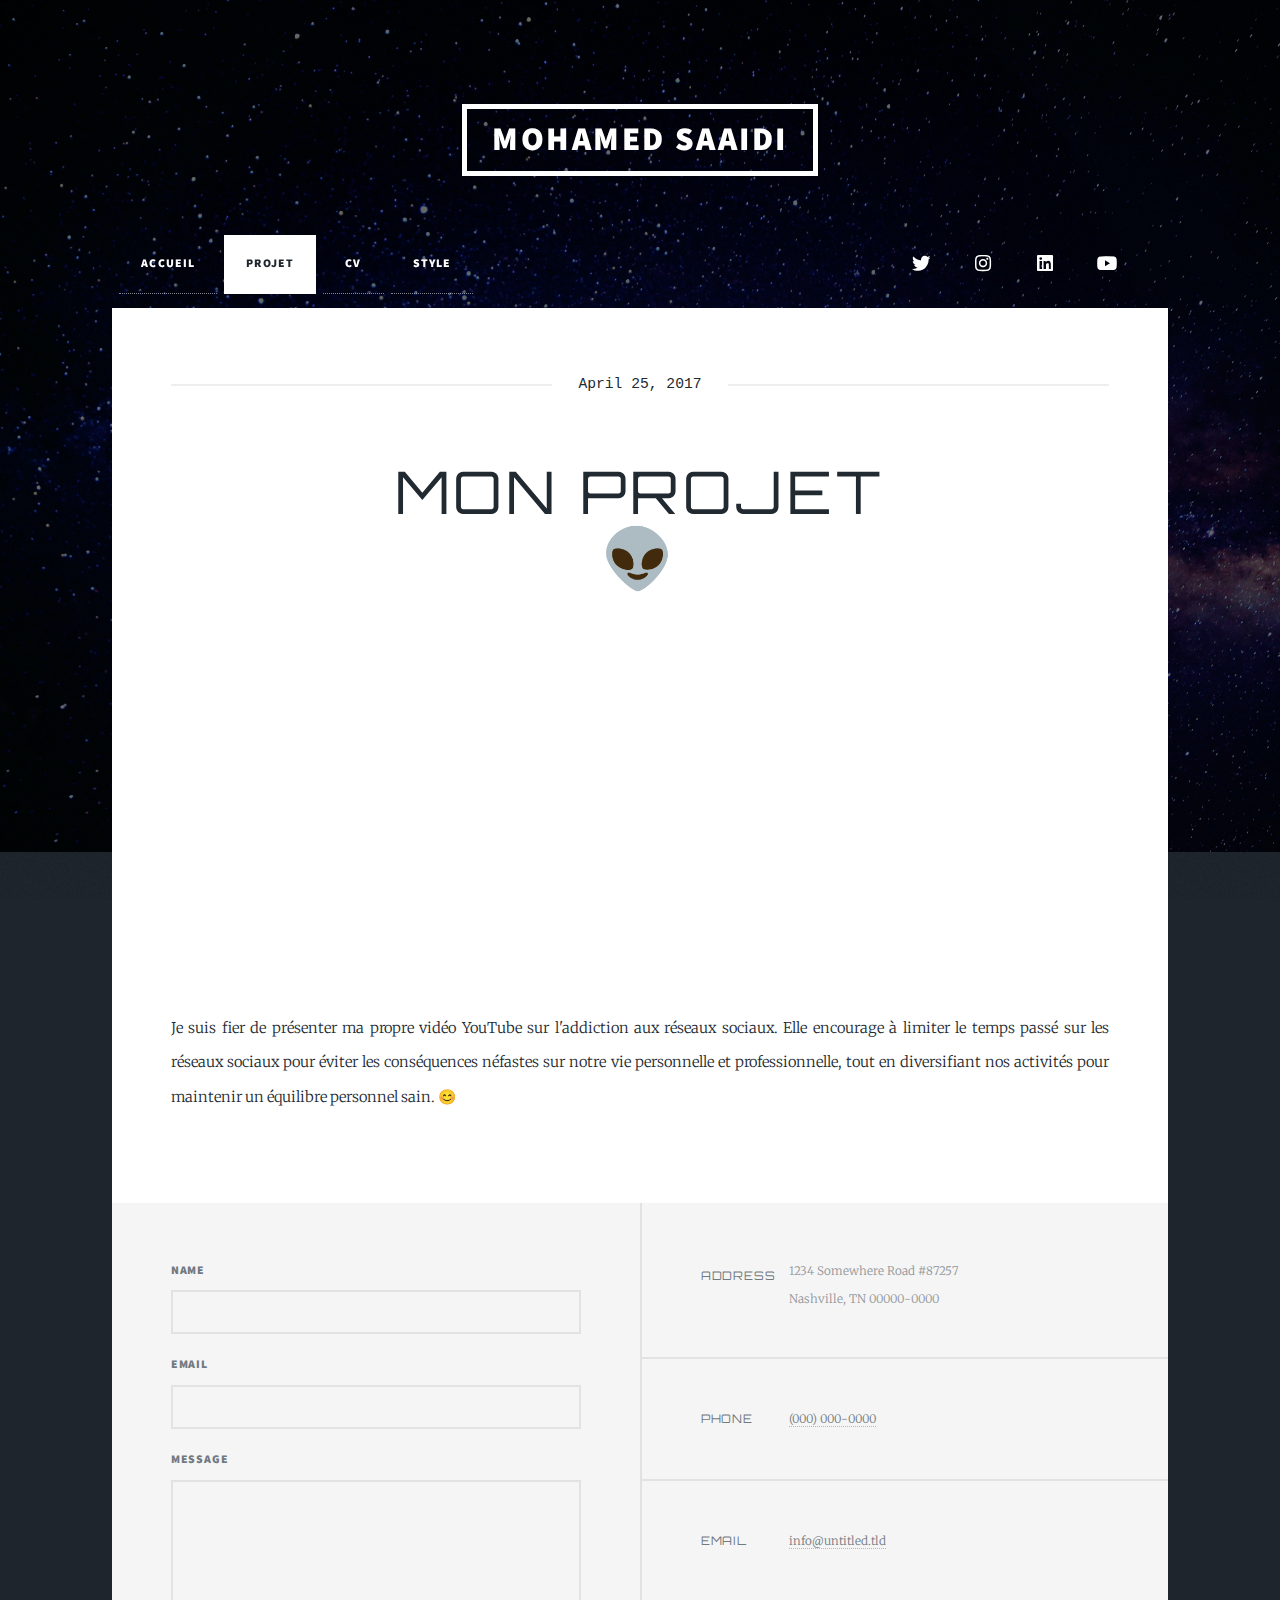
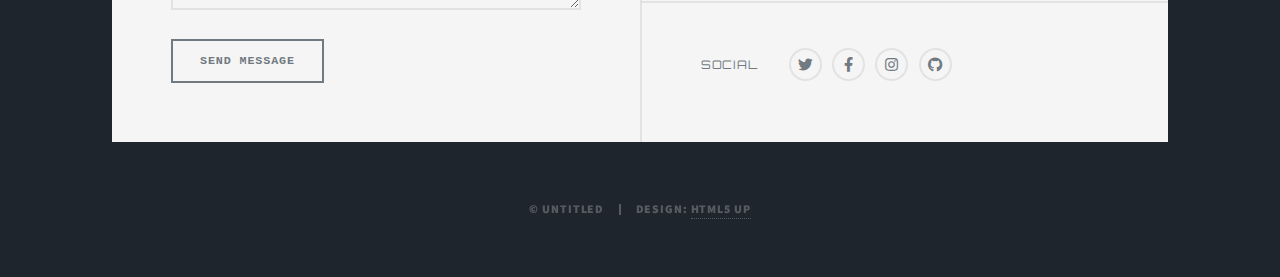
<file: generic.html>
<!DOCTYPE HTML>
<!--
	Massively by HTML5 UP
	html5up.net | @ajlkn
	Free for personal and commercial use under the CCA 3.0 license (html5up.net/license)
-->
<html>
	<head>
		<script async src="https://www.googletagmanager.com/gtag/js?id=G-7N71KMSE0N"></script>
		<script>
  		window.dataLayer = window.dataLayer || [];
  		function gtag(){dataLayer.push(arguments);}
  		gtag('js', new Date());

  		gtag('config', 'G-7N71KMSE0N');
</script>
		<title>Mohamed Saaidi</title>
		<meta charset="utf-8" />
		<meta name="viewport" content="width=device-width, initial-scale=1, user-scalable=no" />
		<link rel="stylesheet" href="assets/css/main.css" />
		<noscript><link rel="stylesheet" href="assets/css/noscript.css" /></noscript>
		<link rel="shortcut icon" href="images/logo.jpg" type="images/x-icon" >
		<meta property="og:title" content="Mon site qui parle de moi" />
        <meta property="og:description" content="Mon site qui parle de moi" />
        <meta property="og:url" content="https://mohamedsaaidi.000webhostapp.com/" />
        <meta property="og:image" content="images/logo.jpg" />
		<link href="https://fonts.googleapis.com/css2?family=Orbitron&display=swap" rel="stylesheet">
	</head>
	<body class="is-preload">

		<!-- Wrapper -->
			<div id="wrapper">

				<!-- Header -->
					<header id="header">
						<a href="index.html" class="logo">Mohamed Saaidi</a>
					</header>

				<!-- Nav -->
					<nav id="nav">
						<ul class="links">
							<li><a href="index.html">Accueil</a></li>
							<li class="active"><a href="generic.html">Projet</a></li>
							<li><a href="elements.html">CV</a></li>
							<li><a href="Pourquoi.html">Style</a></li>
						</ul>
						<ul class="icons">
							<li><a href="https://twitter.com/MomoSaaidi9" target="_blank" class="icon brands fa-twitter"><span class="label">Twitter</span></a></li>
							<li><a href="https://www.instagram.com/momosaaidi/" target="_blank" class="icon brands fa-instagram"><span class="label">Instagram</span></a></li>
							<li><a href="https://www.linkedin.com/in/mohamed-saaidi/" target="_blank" class="icon brands fa-linkedin"><span class="label">linkedin</span></a></li>
							<li><a href="https://www.youtube.com/channel/UCGz2v6S1zHaxc9KfCyEWF6Q" target="_blank" class="icon brands fa-youtube"><span class="label">Youtube</span></a></li>
						</ul>
					</nav>

				<!-- Main -->
					<div id="main">

						<!-- Post -->
							<section class="post">
								<header class="major">
									<span class="date">April 25, 2017</span>
									<h2>Mon projet <br/>👽<br />
									</h2>
								</header>
								<div style="text-align: center;">
									<iframe width="560" height="315" src="https://www.youtube.com/embed/8MlW18by5ps" title="YouTube video player" frameborder="0" allow="accelerometer; autoplay; clipboard-write; encrypted-media; gyroscope; picture-in-picture; web-share" allowfullscreen></iframe>
</div>                      <br/>
							<p>Je suis fier de présenter ma propre vidéo YouTube sur l'addiction aux réseaux sociaux. Elle encourage à limiter le temps passé sur les réseaux sociaux pour éviter les conséquences néfastes sur notre vie personnelle et professionnelle, tout en diversifiant nos activités pour maintenir un équilibre personnel sain. 😊</p>
							</section>

					</div>

				<!-- Footer -->
					<footer id="footer">
						<section>
							<form method="post" action="#">
								<div class="fields">
									<div class="field">
										<label for="name">Name</label>
										<input type="text" name="name" id="name" />
									</div>
									<div class="field">
										<label for="email">Email</label>
										<input type="text" name="email" id="email" />
									</div>
									<div class="field">
										<label for="message">Message</label>
										<textarea name="message" id="message" rows="3"></textarea>
									</div>
								</div>
								<ul class="actions">
									<li><input type="submit" value="Send Message" /></li>
								</ul>
							</form>
						</section>
						<section class="split contact">
							<section class="alt">
								<h3>Address</h3>
								<p>1234 Somewhere Road #87257<br />
								Nashville, TN 00000-0000</p>
							</section>
							<section>
								<h3>Phone</h3>
								<p><a href="#">(000) 000-0000</a></p>
							</section>
							<section>
								<h3>Email</h3>
								<p><a href="#">info@untitled.tld</a></p>
							</section>
							<section>
								<h3>Social</h3>
								<ul class="icons alt">
									<li><a href="#" class="icon brands alt fa-twitter"><span class="label">Twitter</span></a></li>
									<li><a href="#" class="icon brands alt fa-facebook-f"><span class="label">Facebook</span></a></li>
									<li><a href="#" class="icon brands alt fa-instagram"><span class="label">Instagram</span></a></li>
									<li><a href="#" class="icon brands alt fa-github"><span class="label">GitHub</span></a></li>
								</ul>
							</section>
						</section>
					</footer>

				<!-- Copyright -->
					<div id="copyright">
						<ul><li>&copy; Untitled</li><li>Design: <a href="https://html5up.net">HTML5 UP</a></li></ul>
					</div>

			</div>

		<!-- Scripts -->
			<script src="assets/js/jquery.min.js"></script>
			<script src="assets/js/jquery.scrollex.min.js"></script>
			<script src="assets/js/jquery.scrolly.min.js"></script>
			<script src="assets/js/browser.min.js"></script>
			<script src="assets/js/breakpoints.min.js"></script>
			<script src="assets/js/util.js"></script>
			<script src="assets/js/main.js"></script>

	</body>
</html>
</file>
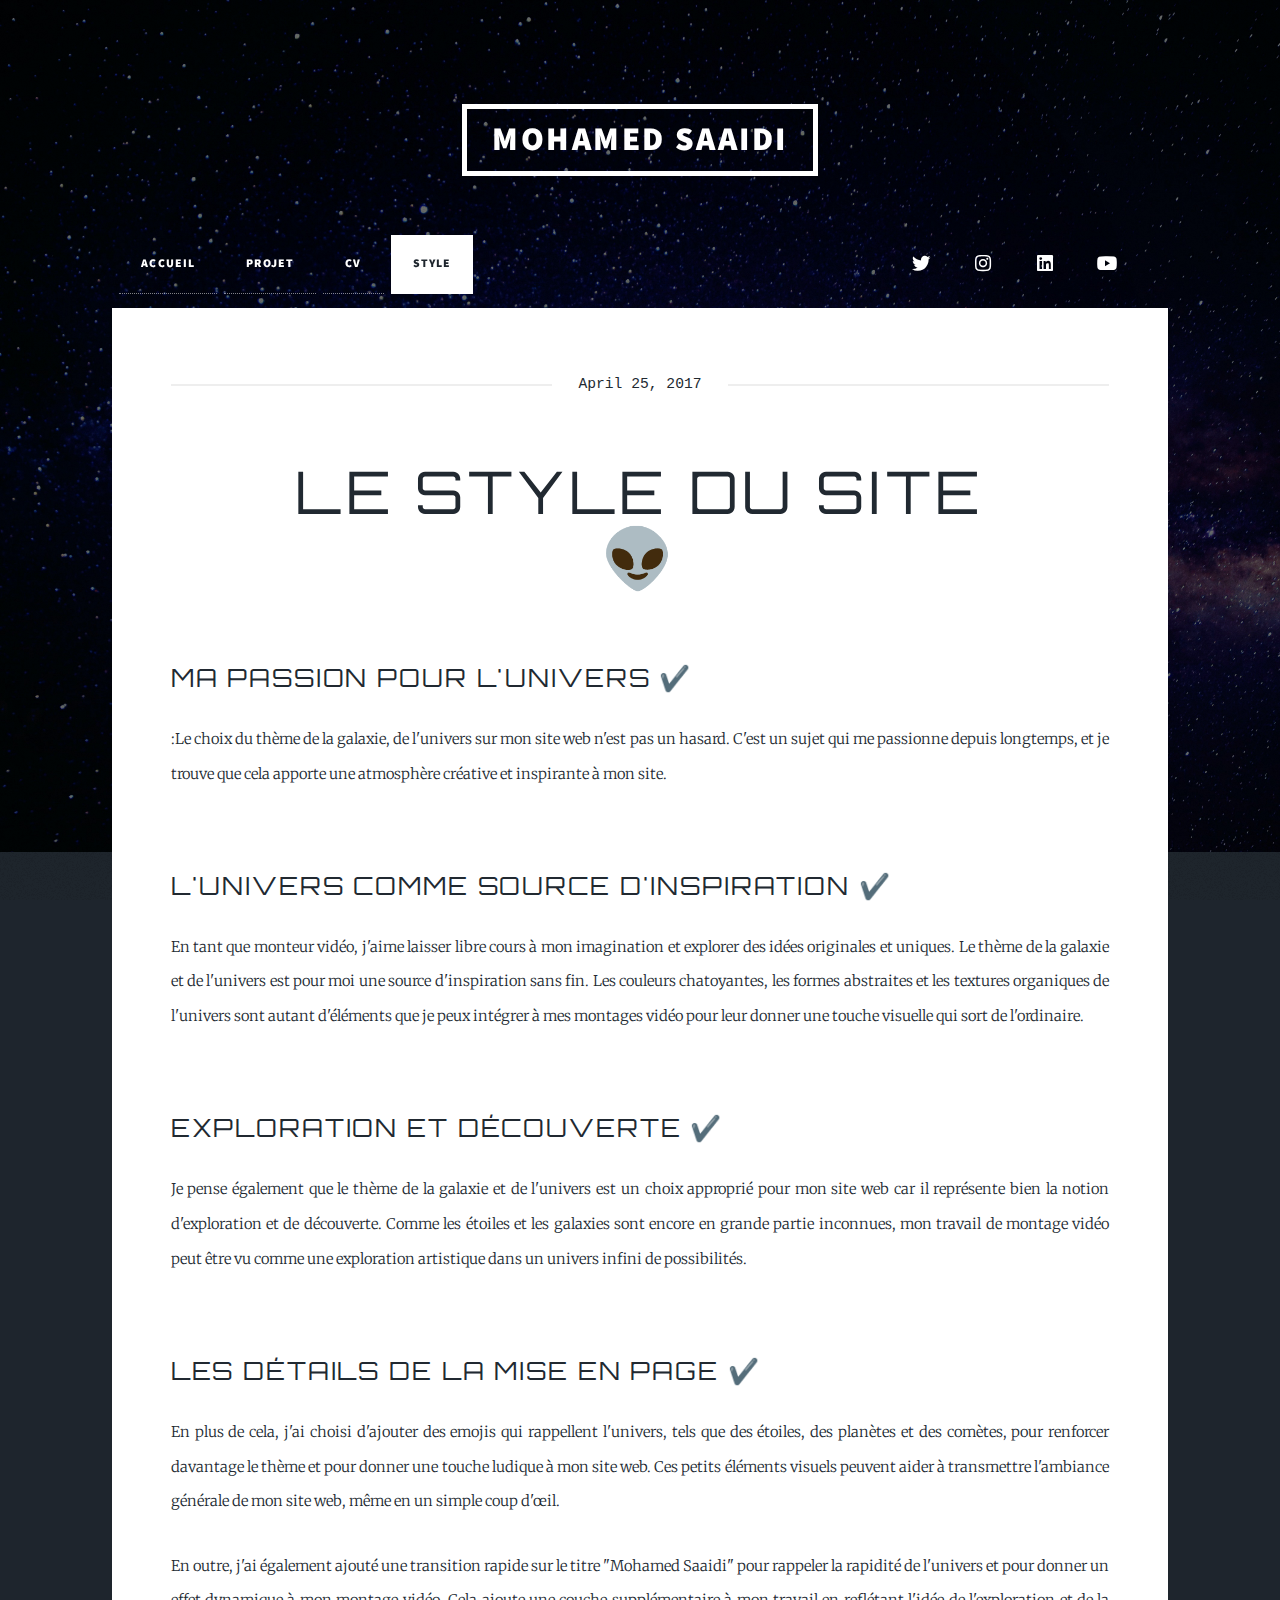
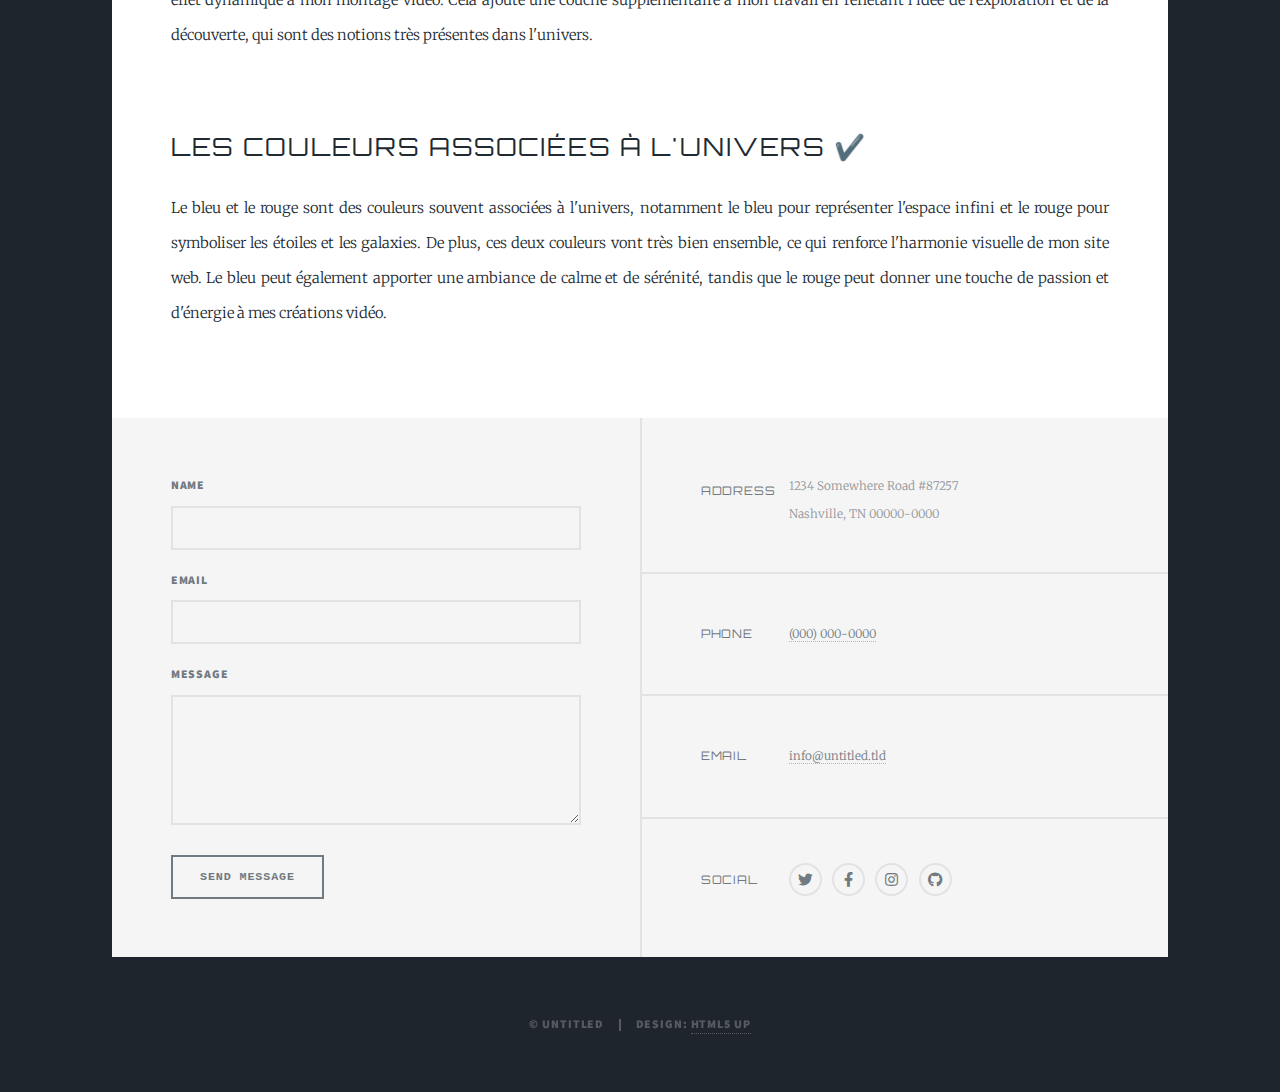
<file: Pourquoi.html>
<!DOCTYPE HTML>
<!--
	Massively by HTML5 UP
	html5up.net | @ajlkn
	Free for personal and commercial use under the CCA 3.0 license (html5up.net/license)
-->
<html>
	<head>
		<script async src="https://www.googletagmanager.com/gtag/js?id=G-7N71KMSE0N"></script>
		<script>
  		window.dataLayer = window.dataLayer || [];
  		function gtag(){dataLayer.push(arguments);}
  		gtag('js', new Date());

  		gtag('config', 'G-7N71KMSE0N');
</script>
		<title>Mohamed Saaidi</title>
		<meta charset="utf-8" />
		<meta name="viewport" content="width=device-width, initial-scale=1, user-scalable=no" />
		<link rel="stylesheet" href="assets/css/main.css" />
		<noscript><link rel="stylesheet" href="assets/css/noscript.css" /></noscript>
		<link rel="shortcut icon" href="images/logo.jpg" type="images/x-icon" >
		<meta property="og:title" content="Mon site qui parle de moi" />
        <meta property="og:description" content="Mon site qui parle de moi" />
        <meta property="og:url" content="https://mohamedsaaidi.000webhostapp.com/" />
        <meta property="og:image" content="images/logo.jpg" />
		<link href="https://fonts.googleapis.com/css2?family=Orbitron&display=swap" rel="stylesheet">
	</head>
	<body class="is-preload">

		<!-- Wrapper -->
			<div id="wrapper">

				<!-- Header -->
					<header id="header">
						<a href="index.html" class="logo">Mohamed Saaidi</a>
					</header>

				<!-- Nav -->
					<nav id="nav">
						<ul class="links">
							<li><a href="index.html">Accueil</a></li>
							<li><a href="generic.html">Projet</a></li>
							<li><a href="elements.html">CV</a></li>
                            <li class="active"><a href="Pourquoi.html">Style</a></li>
							
						</ul>
						<ul class="icons">
							<li><a href="https://twitter.com/MomoSaaidi9" target="_blank" class="icon brands fa-twitter"><span class="label">Twitter</span></a></li>
							<li><a href="https://www.instagram.com/momosaaidi/" target="_blank" class="icon brands fa-instagram"><span class="label">Instagram</span></a></li>
							<li><a href="https://www.linkedin.com/in/mohamed-saaidi/" target="_blank" class="icon brands fa-linkedin"><span class="label">linkedin</span></a></li>
							<li><a href="https://www.youtube.com/channel/UCGz2v6S1zHaxc9KfCyEWF6Q" target="_blank" class="icon brands fa-youtube"><span class="label">Youtube</span></a></li>
						</ul>
					</nav>

				<!-- Main -->
					<div id="main">

						<!-- Post -->
							<section class="post">
								<header class="major">
									<span class="date">April 25, 2017</span>
									<h2>Le style du site<br/>👽<br />
									</h2>
								</header>
								
<h1> Ma passion pour l'univers ✔️</h1>
<p>:Le choix du thème de la galaxie, de l'univers sur mon site web n'est pas un hasard. C'est un sujet qui me passionne depuis longtemps, et je trouve que cela apporte une atmosphère créative et inspirante à mon site.</p>
<br/><h1> L'univers comme source d'inspiration ✔️</h1>
<p>En tant que monteur vidéo, j'aime laisser libre cours à mon imagination et explorer des idées originales et uniques. Le thème de la galaxie et de l'univers est pour moi une source d'inspiration sans fin. Les couleurs chatoyantes, les formes abstraites et les textures organiques de l'univers sont autant d'éléments que je peux intégrer à mes montages vidéo pour leur donner une touche visuelle qui sort de l'ordinaire.</p>
<br/><h1> Exploration et découverte ✔️</h1>
<p>Je pense également que le thème de la galaxie et de l'univers est un choix approprié pour mon site web car il représente bien la notion d'exploration et de découverte. Comme les étoiles et les galaxies sont encore en grande partie inconnues, mon travail de montage vidéo peut être vu comme une exploration artistique dans un univers infini de possibilités.</p>
<br/><h1> Les détails de la mise en page ✔️</h1>
<p>En plus de cela, j'ai choisi d'ajouter des emojis qui rappellent l'univers, tels que des étoiles, des planètes et des comètes, pour renforcer davantage le thème et pour donner une touche ludique à mon site web. Ces petits éléments visuels peuvent aider à transmettre l'ambiance générale de mon site web, même en un simple coup d'œil.</p>
<p>En outre, j'ai également ajouté une transition rapide sur le titre "Mohamed Saaidi" pour rappeler la rapidité de l'univers et pour donner un effet dynamique à mon montage vidéo. Cela ajoute une couche supplémentaire à mon travail en reflétant l'idée de l'exploration et de la découverte, qui sont des notions très présentes dans l'univers.</p>
<br/><h1> Les couleurs associées à l'univers ✔️</h1>
<p>Le bleu et le rouge sont des couleurs souvent associées à l'univers, notamment le bleu pour représenter l'espace infini et le rouge pour symboliser les étoiles et les galaxies. De plus, ces deux couleurs vont très bien ensemble, ce qui renforce l'harmonie visuelle de mon site web. Le bleu peut également apporter une ambiance de calme et de sérénité, tandis que le rouge peut donner une touche de passion et d'énergie à mes créations vidéo.</p>
							</section>

					</div>

				<!-- Footer -->
					<footer id="footer">
						<section>
							<form method="post" action="#">
								<div class="fields">
									<div class="field">
										<label for="name">Name</label>
										<input type="text" name="name" id="name" />
									</div>
									<div class="field">
										<label for="email">Email</label>
										<input type="text" name="email" id="email" />
									</div>
									<div class="field">
										<label for="message">Message</label>
										<textarea name="message" id="message" rows="3"></textarea>
									</div>
								</div>
								<ul class="actions">
									<li><input type="submit" value="Send Message" /></li>
								</ul>
							</form>
						</section>
						<section class="split contact">
							<section class="alt">
								<h3>Address</h3>
								<p>1234 Somewhere Road #87257<br />
								Nashville, TN 00000-0000</p>
							</section>
							<section>
								<h3>Phone</h3>
								<p><a href="#">(000) 000-0000</a></p>
							</section>
							<section>
								<h3>Email</h3>
								<p><a href="#">info@untitled.tld</a></p>
							</section>
							<section>
								<h3>Social</h3>
								<ul class="icons alt">
									<li><a href="#" class="icon brands alt fa-twitter"><span class="label">Twitter</span></a></li>
									<li><a href="#" class="icon brands alt fa-facebook-f"><span class="label">Facebook</span></a></li>
									<li><a href="#" class="icon brands alt fa-instagram"><span class="label">Instagram</span></a></li>
									<li><a href="#" class="icon brands alt fa-github"><span class="label">GitHub</span></a></li>
								</ul>
							</section>
						</section>
					</footer>

				<!-- Copyright -->
					<div id="copyright">
						<ul><li>&copy; Untitled</li><li>Design: <a href="https://html5up.net">HTML5 UP</a></li></ul>
					</div>

			</div>

		<!-- Scripts -->
			<script src="assets/js/jquery.min.js"></script>
			<script src="assets/js/jquery.scrollex.min.js"></script>
			<script src="assets/js/jquery.scrolly.min.js"></script>
			<script src="assets/js/browser.min.js"></script>
			<script src="assets/js/breakpoints.min.js"></script>
			<script src="assets/js/util.js"></script>
			<script src="assets/js/main.js"></script>

	</body>
</html>
</file>
<file: assets/css/main.css>
@import url(fontawesome-all.min.css);
@import url("https://fonts.googleapis.com/css?family=Merriweather:300,700,300italic,700italic|Source+Sans+Pro:900");

/*
	Massively by HTML5 UP
	html5up.net | @ajlkn
	Free for personal and commercial use under the CCA 3.0 license (html5up.net/license)
*/

html, body, div, span, applet, object,
iframe, h1, h2, h3, h4, h5, h6, p, blockquote,
pre, a, abbr, acronym, address, big, cite,
code, del, dfn, em, img, ins, kbd, q, s, samp,
small, strike, strong, sub, sup, tt, var, b,
u, i, center, dl, dt, dd, ol, ul, li, fieldset,
form, label, legend, table, caption, tbody,
tfoot, thead, tr, th, td, article, aside,
canvas, details, embed, figure, figcaption,
footer, header, hgroup, menu, nav, output, ruby,
section, summary, time, mark, audio, video {
	margin: 0;
	padding: 0;
	border: 0;
	font-size: 100%;
	font: inherit;
	vertical-align: baseline;}

article, aside, details, figcaption, figure,
footer, header, hgroup, menu, nav, section {
	display: block;}

body {
	line-height: 1;
}

ol, ul {
	list-style: none;
}

blockquote, q {
	quotes: none;
}

	blockquote:before, blockquote:after, q:before, q:after {
		content: '';
		content: none;
	}

table {
	border-collapse: collapse;
	border-spacing: 0;
}

body {
	-webkit-text-size-adjust: none;
}

mark {
	background-color: transparent;
	color: inherit;
}

input::-moz-focus-inner {
	border: 0;
	padding: 0;
}

input, select, textarea {
	-moz-appearance: none;
	-webkit-appearance: none;
	-ms-appearance: none;
	appearance: none;
}

/* Basic */

	@-ms-viewport {
		width: device-width;
	}

	body {
		-ms-overflow-style: scrollbar;
	}

	@media screen and (max-width: 480px) {

		html, body {
			min-width: 320px;
		}

	}

	html {
		box-sizing: border-box;
	}

	*, *:before, *:after {
		box-sizing: inherit;
	}

	body {
		background-color: #1e252d;
	}

		body.is-preload *, body.is-preload *:before, body.is-preload *:after {
			-moz-animation: none !important;
			-webkit-animation: none !important;
			-ms-animation: none !important;
			animation: none !important;
			-moz-transition: none !important;
			-webkit-transition: none !important;
			-ms-transition: none !important;
			transition: none !important;
		}

/* Type */

	html {
		font-size: 16pt;
	}

		@media screen and (max-width: 1680px) {

			html {
				font-size: 12pt;
			}

		}

		@media screen and (max-width: 1280px) {

			html {
				font-size: 11pt;
			}

		}

		@media screen and (max-width: 360px) {

			html {
				font-size: 10pt;
			}

		}

	body {
		color: #212931;
	}

	body, input, select, textarea {
		font-family: "Merriweather", Georgia, serif;
		font-weight: 300;
		font-size: 1rem;
		line-height: 2.375;
	}

	a {
		-moz-transition: color 0.2s ease-in-out, background-color 0.2s ease-in-out, border-color 0.2s ease-in-out, box-shadow 0.2s ease-in-out;
		-webkit-transition: color 0.2s ease-in-out, background-color 0.2s ease-in-out, border-color 0.2s ease-in-out, box-shadow 0.2s ease-in-out;
		-ms-transition: color 0.2s ease-in-out, background-color 0.2s ease-in-out, border-color 0.2s ease-in-out, box-shadow 0.2s ease-in-out;
		transition: color 0.2s ease-in-out, background-color 0.2s ease-in-out, border-color 0.2s ease-in-out, box-shadow 0.2s ease-in-out;
		border-bottom: dotted 1px;
		text-decoration: none;
	}

		a:hover {
			border-bottom-color: transparent;
		}

	strong, b {
		font-weight: 600;
	}

	em, i {
		font-style: italic;
	}

	p {
		text-align: justify;
		margin: 0 0 2rem 0;
	}

	/* Nouvelle police pour les titres */

	/* Style de base pour les titres */
	h1, h2, h3, h4, h5, h6 {
		font-family: 'Orbitron', sans-serif;

		font-weight: 400;
		letter-spacing: 0.075em;
		text-transform: uppercase;
		margin-bottom: 1rem;
		color: rgb(0, 0, 0);
	  }
	  h1{
		font-size: 1.7rem;
		
		transition: font-size 0.3s ease-in-out, color 0.3s ease-in-out;
	  }
	  h1:hover {
		font-size: 1.9rem;
		color: red;
	  }
	  #menu {
		text-align: center;
	  }
	  
	  #menu ul {
		display: inline-block;
		list-style: none;
		padding: 0;
	  }
	  
	  #menu li {
		display: inline-block;
		margin-right: 20px;
		font-family: 'Orbitron', sans-serif;
	  }
	  #menu ul li {
		margin-right: 30px;
	  }
	  
	  #menu li:last-child {
		margin-right: 0;
	  }
	  #menu a {
  display: inline-block;
  padding: 10px;
  text-decoration: none;
  color: rgb(44, 34, 179);
  transition: all 0.3s ease-in-out;
}

#menu a:active {
  transform: translateY(3px);
  color: #fff;
  background-color: #4CAF50;
}
	 
	/* Styles spécifiques pour chaque niveau de titre */
	h2 {
		font-size: 2.5rem;
		line-height: 0.2;
		margin-bottom: 1.5rem;
		position: relative;
		color: blue;
		transition: font-size 0.3s ease-in-out, color 0.3s ease-in-out;
	  }
	  
	  h2:hover {
		font-size: 3rem;
		color: red;
	  }
	  
	
	/* Styles de l'animation au survol /
	h1:hover, h2:hover, h3:hover, h4:hover, h5:hover, h6:hover {
	color: rgb(164, 34, 34); / couleur rouge au survol /
	transition: color 0.3s ease; / durée et type de transition */
	@import url('https://fonts.googleapis.com/css2?family=Nova+Mono&display=swap');
	#typing-text {
		font-size: 16px;
		text-align: center;
		font-style: normal;
		font-family: 'Nova Mono', monospace;
		overflow: hidden;
		border-right: .15em solid rgb(164, 34, 34);
		white-space: nowrap;
		margin: 0 auto;
		letter-spacing: .10em;
		animation: typing 3.5s steps(40, end), blink-caret .75s step-end infinite;
		animation-delay: 2s; /* Delay animation for 2 seconds */
		display: inline-block; /* Add display property */
	  }
	  /* The typing effect */
	  @keyframes typing {
		from {
		  width: 0;
		}
		to {
		  width: calc(100% + .15em); /* Add space for cursor */
		}
	  }
	  
	  /* The caret blinking effect */
	  @keyframes blink-caret {
		from, to {
		  border-color: transparent;
		}
		50% {
		  border-color:rgb(164, 34, 34);
		}
	  }
	  @import url('https://fonts.googleapis.com/css2?family=Nova+Mono&display=swap');
	  #m{
		font-family: 'Nova Mono', monospace;
		text-align: center;
		display: inline-block;
		font-style: normal;
	  }
	  #moi {
		font-family: 'Nova Mono', monospace;
		text-align: center;
		display: inline-block;
		animation-name: anim-moi;
		animation-duration: 1s;
		animation-fill-mode: forwards;
	}
	
	@keyframes anim-moi {
		from {
			opacity: 0;
			transform: translateY(-10px);
		}
	
		to {
			opacity: 1;
			transform: translateY(0);
		}
	}
	
	  
	sub {
		font-size: 0.8rem;
		position: relative;
		top: 0.5rem;
	}

	sup {
		font-size: 0.8rem;
		position: relative;
		top: -0.5rem;
	}

	blockquote {
		border-left: solid 4px;
		font-style: italic;
		margin: 0 0 2rem 0;
		padding: 0.5rem 0 0.5rem 2rem;
	}

	code {
		border: solid 2px;
		font-family: "Courier New", monospace;
		font-size: 0.9rem;
		margin: 0 0.25rem;
		padding: 0.25rem 0.65rem;
	}

	pre {
		-webkit-overflow-scrolling: touch;
		font-family: "Courier New", monospace;
		font-size: 0.9rem;
		margin: 0 0 2rem 0;
	}

		pre code {
			display: block;
			line-height: 1.75;
			padding: 1rem 1.5rem;
			overflow-x: auto;
		}

	hr {
		border: 0;
		border-bottom: solid 2px;
		margin: 3rem 0;
	}

		hr.major {
			margin: 5rem 0;
		}

	.align-left {
		text-align: left;
	}

	.align-center {
		text-align: center;
	}

	.align-right {
		text-align: right;
	}

	input, select, textarea {
		color: #212931;
	}

	a {
		color: #212931;
		border-bottom-color: rgba(33, 41, 49, 0.5);
	}

		a:hover {
			border-bottom-color: transparent;
			color: #000000 !important;
		}

	strong, b {
		color: #212931;
	}

	h1, h2, h3, h4, h5, h6 {
		color: #212931;
	}

	blockquote {
		border-left-color: #eeeeee;
	}

	code {
		background: rgba(220, 220, 220, 0.25);
		border-color: #eeeeee;
	}

	hr {
		border-bottom-color: #eeeeee;
	}

/* Row */

	.row {
		display: flex;
		flex-wrap: wrap;
		box-sizing: border-box;
		align-items: stretch;
	}

		.row > * {
			box-sizing: border-box;
		}

		.row.gtr-uniform > * > :last-child {
			margin-bottom: 0;
		}

		.row.aln-left {
			justify-content: flex-start;
		}

		.row.aln-center {
			justify-content: center;
		}

		.row.aln-right {
			justify-content: flex-end;
		}

		.row.aln-top {
			align-items: flex-start;
		}

		.row.aln-middle {
			align-items: center;
		}

		.row.aln-bottom {
			align-items: flex-end;
		}

		.row > .imp {
			order: -1;
		}

		.row > .col-1 {
			width: 8.33333%;
		}

		.row > .off-1 {
			margin-left: 8.33333%;
		}

		.row > .col-2 {
			width: 16.66667%;
		}

		.row > .off-2 {
			margin-left: 16.66667%;
		}

		.row > .col-3 {
			width: 25%;
		}

		.row > .off-3 {
			margin-left: 25%;
		}

		.row > .col-4 {
			width: 33.33333%;
		}

		.row > .off-4 {
			margin-left: 33.33333%;
		}

		.row > .col-5 {
			width: 41.66667%;
		}

		.row > .off-5 {
			margin-left: 41.66667%;
		}

		.row > .col-6 {
			width: 50%;
		}

		.row > .off-6 {
			margin-left: 50%;
		}

		.row > .col-7 {
			width: 58.33333%;
		}

		.row > .off-7 {
			margin-left: 58.33333%;
		}

		.row > .col-8 {
			width: 66.66667%;
		}

		.row > .off-8 {
			margin-left: 66.66667%;
		}

		.row > .col-9 {
			width: 75%;
		}

		.row > .off-9 {
			margin-left: 75%;
		}

		.row > .col-10 {
			width: 83.33333%;
		}

		.row > .off-10 {
			margin-left: 83.33333%;
		}

		.row > .col-11 {
			width: 91.66667%;
		}

		.row > .off-11 {
			margin-left: 91.66667%;
		}

		.row > .col-12 {
			width: 100%;
		}

		.row > .off-12 {
			margin-left: 100%;
		}

		.row.gtr-0 {
			margin-top: 0;
			margin-left: 0rem;
		}

			.row.gtr-0 > * {
				padding: 0 0 0 0rem;
			}

			.row.gtr-0.gtr-uniform {
				margin-top: 0rem;
			}

				.row.gtr-0.gtr-uniform > * {
					padding-top: 0rem;
				}

		.row.gtr-25 {
			margin-top: 0;
			margin-left: -0.375rem;
		}

			.row.gtr-25 > * {
				padding: 0 0 0 0.375rem;
			}

			.row.gtr-25.gtr-uniform {
				margin-top: -0.375rem;
			}

				.row.gtr-25.gtr-uniform > * {
					padding-top: 0.375rem;
				}

		.row.gtr-50 {
			margin-top: 0;
			margin-left: -0.75rem;
		}

			.row.gtr-50 > * {
				padding: 0 0 0 0.75rem;
			}

			.row.gtr-50.gtr-uniform {
				margin-top: -0.75rem;
			}

				.row.gtr-50.gtr-uniform > * {
					padding-top: 0.75rem;
				}

		.row {
			margin-top: 0;
			margin-left: -1.5rem;
		}

			.row > * {
				padding: 0 0 0 1.5rem;
			}

			.row.gtr-uniform {
				margin-top: -1.5rem;
			}

				.row.gtr-uniform > * {
					padding-top: 1.5rem;
				}

		.row.gtr-150 {
			margin-top: 0;
			margin-left: -2.25rem;
		}

			.row.gtr-150 > * {
				padding: 0 0 0 2.25rem;
			}

			.row.gtr-150.gtr-uniform {
				margin-top: -2.25rem;
			}

				.row.gtr-150.gtr-uniform > * {
					padding-top: 2.25rem;
				}

		.row.gtr-200 {
			margin-top: 0;
			margin-left: -3rem;
		}

			.row.gtr-200 > * {
				padding: 0 0 0 3rem;
			}

			.row.gtr-200.gtr-uniform {
				margin-top: -3rem;
			}

				.row.gtr-200.gtr-uniform > * {
					padding-top: 3rem;
				}

		@media screen and (max-width: 1680px) {

			.row {
				display: flex;
				flex-wrap: wrap;
				box-sizing: border-box;
				align-items: stretch;
			}

				.row > * {
					box-sizing: border-box;
				}

				.row.gtr-uniform > * > :last-child {
					margin-bottom: 0;
				}

				.row.aln-left {
					justify-content: flex-start;
				}

				.row.aln-center {
					justify-content: center;
				}

				.row.aln-right {
					justify-content: flex-end;
				}

				.row.aln-top {
					align-items: flex-start;
				}

				.row.aln-middle {
					align-items: center;
				}

				.row.aln-bottom {
					align-items: flex-end;
				}

				.row > .imp-xlarge {
					order: -1;
				}

				.row > .col-1-xlarge {
					width: 8.33333%;
				}

				.row > .off-1-xlarge {
					margin-left: 8.33333%;
				}

				.row > .col-2-xlarge {
					width: 16.66667%;
				}

				.row > .off-2-xlarge {
					margin-left: 16.66667%;
				}

				.row > .col-3-xlarge {
					width: 25%;
				}

				.row > .off-3-xlarge {
					margin-left: 25%;
				}

				.row > .col-4-xlarge {
					width: 33.33333%;
				}

				.row > .off-4-xlarge {
					margin-left: 33.33333%;
				}

				.row > .col-5-xlarge {
					width: 41.66667%;
				}

				.row > .off-5-xlarge {
					margin-left: 41.66667%;
				}

				.row > .col-6-xlarge {
					width: 50%;
				}

				.row > .off-6-xlarge {
					margin-left: 50%;
				}

				.row > .col-7-xlarge {
					width: 58.33333%;
				}

				.row > .off-7-xlarge {
					margin-left: 58.33333%;
				}

				.row > .col-8-xlarge {
					width: 66.66667%;
				}

				.row > .off-8-xlarge {
					margin-left: 66.66667%;
				}

				.row > .col-9-xlarge {
					width: 75%;
				}

				.row > .off-9-xlarge {
					margin-left: 75%;
				}

				.row > .col-10-xlarge {
					width: 83.33333%;
				}

				.row > .off-10-xlarge {
					margin-left: 83.33333%;
				}

				.row > .col-11-xlarge {
					width: 91.66667%;
				}

				.row > .off-11-xlarge {
					margin-left: 91.66667%;
				}

				.row > .col-12-xlarge {
					width: 100%;
				}

				.row > .off-12-xlarge {
					margin-left: 100%;
				}

				.row.gtr-0 {
					margin-top: 0;
					margin-left: 0rem;
				}

					.row.gtr-0 > * {
						padding: 0 0 0 0rem;
					}

					.row.gtr-0.gtr-uniform {
						margin-top: 0rem;
					}

						.row.gtr-0.gtr-uniform > * {
							padding-top: 0rem;
						}

				.row.gtr-25 {
					margin-top: 0;
					margin-left: -0.375rem;
				}

					.row.gtr-25 > * {
						padding: 0 0 0 0.375rem;
					}

					.row.gtr-25.gtr-uniform {
						margin-top: -0.375rem;
					}

						.row.gtr-25.gtr-uniform > * {
							padding-top: 0.375rem;
						}

				.row.gtr-50 {
					margin-top: 0;
					margin-left: -0.75rem;
				}

					.row.gtr-50 > * {
						padding: 0 0 0 0.75rem;
					}

					.row.gtr-50.gtr-uniform {
						margin-top: -0.75rem;
					}

						.row.gtr-50.gtr-uniform > * {
							padding-top: 0.75rem;
						}

				.row {
					margin-top: 0;
					margin-left: -1.5rem;
				}

					.row > * {
						padding: 0 0 0 1.5rem;
					}

					.row.gtr-uniform {
						margin-top: -1.5rem;
					}

						.row.gtr-uniform > * {
							padding-top: 1.5rem;
						}

				.row.gtr-150 {
					margin-top: 0;
					margin-left: -2.25rem;
				}

					.row.gtr-150 > * {
						padding: 0 0 0 2.25rem;
					}

					.row.gtr-150.gtr-uniform {
						margin-top: -2.25rem;
					}

						.row.gtr-150.gtr-uniform > * {
							padding-top: 2.25rem;
						}

				.row.gtr-200 {
					margin-top: 0;
					margin-left: -3rem;
				}

					.row.gtr-200 > * {
						padding: 0 0 0 3rem;
					}

					.row.gtr-200.gtr-uniform {
						margin-top: -3rem;
					}

						.row.gtr-200.gtr-uniform > * {
							padding-top: 3rem;
						}

		}

		@media screen and (max-width: 1280px) {

			.row {
				display: flex;
				flex-wrap: wrap;
				box-sizing: border-box;
				align-items: stretch;
			}

				.row > * {
					box-sizing: border-box;
				}

				.row.gtr-uniform > * > :last-child {
					margin-bottom: 0;
				}

				.row.aln-left {
					justify-content: flex-start;
				}

				.row.aln-center {
					justify-content: center;
				}

				.row.aln-right {
					justify-content: flex-end;
				}

				.row.aln-top {
					align-items: flex-start;
				}

				.row.aln-middle {
					align-items: center;
				}

				.row.aln-bottom {
					align-items: flex-end;
				}

				.row > .imp-large {
					order: -1;
				}

				.row > .col-1-large {
					width: 8.33333%;
				}

				.row > .off-1-large {
					margin-left: 8.33333%;
				}

				.row > .col-2-large {
					width: 16.66667%;
				}

				.row > .off-2-large {
					margin-left: 16.66667%;
				}

				.row > .col-3-large {
					width: 25%;
				}

				.row > .off-3-large {
					margin-left: 25%;
				}

				.row > .col-4-large {
					width: 33.33333%;
				}

				.row > .off-4-large {
					margin-left: 33.33333%;
				}

				.row > .col-5-large {
					width: 41.66667%;
				}

				.row > .off-5-large {
					margin-left: 41.66667%;
				}

				.row > .col-6-large {
					width: 50%;
				}

				.row > .off-6-large {
					margin-left: 50%;
				}

				.row > .col-7-large {
					width: 58.33333%;
				}

				.row > .off-7-large {
					margin-left: 58.33333%;
				}

				.row > .col-8-large {
					width: 66.66667%;
				}

				.row > .off-8-large {
					margin-left: 66.66667%;
				}

				.row > .col-9-large {
					width: 75%;
				}

				.row > .off-9-large {
					margin-left: 75%;
				}

				.row > .col-10-large {
					width: 83.33333%;
				}

				.row > .off-10-large {
					margin-left: 83.33333%;
				}

				.row > .col-11-large {
					width: 91.66667%;
				}

				.row > .off-11-large {
					margin-left: 91.66667%;
				}

				.row > .col-12-large {
					width: 100%;
				}

				.row > .off-12-large {
					margin-left: 100%;
				}

				.row.gtr-0 {
					margin-top: 0;
					margin-left: 0rem;
				}

					.row.gtr-0 > * {
						padding: 0 0 0 0rem;
					}

					.row.gtr-0.gtr-uniform {
						margin-top: 0rem;
					}

						.row.gtr-0.gtr-uniform > * {
							padding-top: 0rem;
						}

				.row.gtr-25 {
					margin-top: 0;
					margin-left: -0.375rem;
				}

					.row.gtr-25 > * {
						padding: 0 0 0 0.375rem;
					}

					.row.gtr-25.gtr-uniform {
						margin-top: -0.375rem;
					}

						.row.gtr-25.gtr-uniform > * {
							padding-top: 0.375rem;
						}

				.row.gtr-50 {
					margin-top: 0;
					margin-left: -0.75rem;
				}

					.row.gtr-50 > * {
						padding: 0 0 0 0.75rem;
					}

					.row.gtr-50.gtr-uniform {
						margin-top: -0.75rem;
					}

						.row.gtr-50.gtr-uniform > * {
							padding-top: 0.75rem;
						}

				.row {
					margin-top: 0;
					margin-left: -1.5rem;
				}

					.row > * {
						padding: 0 0 0 1.5rem;
					}

					.row.gtr-uniform {
						margin-top: -1.5rem;
					}

						.row.gtr-uniform > * {
							padding-top: 1.5rem;
						}

				.row.gtr-150 {
					margin-top: 0;
					margin-left: -2.25rem;
				}

					.row.gtr-150 > * {
						padding: 0 0 0 2.25rem;
					}

					.row.gtr-150.gtr-uniform {
						margin-top: -2.25rem;
					}

						.row.gtr-150.gtr-uniform > * {
							padding-top: 2.25rem;
						}

				.row.gtr-200 {
					margin-top: 0;
					margin-left: -3rem;
				}

					.row.gtr-200 > * {
						padding: 0 0 0 3rem;
					}

					.row.gtr-200.gtr-uniform {
						margin-top: -3rem;
					}

						.row.gtr-200.gtr-uniform > * {
							padding-top: 3rem;
						}

		}

		@media screen and (max-width: 980px) {

			.row {
				display: flex;
				flex-wrap: wrap;
				box-sizing: border-box;
				align-items: stretch;
			}

				.row > * {
					box-sizing: border-box;
				}

				.row.gtr-uniform > * > :last-child {
					margin-bottom: 0;
				}

				.row.aln-left {
					justify-content: flex-start;
				}

				.row.aln-center {
					justify-content: center;
				}

				.row.aln-right {
					justify-content: flex-end;
				}

				.row.aln-top {
					align-items: flex-start;
				}

				.row.aln-middle {
					align-items: center;
				}

				.row.aln-bottom {
					align-items: flex-end;
				}

				.row > .imp-medium {
					order: -1;
				}

				.row > .col-1-medium {
					width: 8.33333%;
				}

				.row > .off-1-medium {
					margin-left: 8.33333%;
				}

				.row > .col-2-medium {
					width: 16.66667%;
				}

				.row > .off-2-medium {
					margin-left: 16.66667%;
				}

				.row > .col-3-medium {
					width: 25%;
				}

				.row > .off-3-medium {
					margin-left: 25%;
				}

				.row > .col-4-medium {
					width: 33.33333%;
				}

				.row > .off-4-medium {
					margin-left: 33.33333%;
				}

				.row > .col-5-medium {
					width: 41.66667%;
				}

				.row > .off-5-medium {
					margin-left: 41.66667%;
				}

				.row > .col-6-medium {
					width: 50%;
				}

				.row > .off-6-medium {
					margin-left: 50%;
				}

				.row > .col-7-medium {
					width: 58.33333%;
				}

				.row > .off-7-medium {
					margin-left: 58.33333%;
				}

				.row > .col-8-medium {
					width: 66.66667%;
				}

				.row > .off-8-medium {
					margin-left: 66.66667%;
				}

				.row > .col-9-medium {
					width: 75%;
				}

				.row > .off-9-medium {
					margin-left: 75%;
				}

				.row > .col-10-medium {
					width: 83.33333%;
				}

				.row > .off-10-medium {
					margin-left: 83.33333%;
				}

				.row > .col-11-medium {
					width: 91.66667%;
				}

				.row > .off-11-medium {
					margin-left: 91.66667%;
				}

				.row > .col-12-medium {
					width: 100%;
				}

				.row > .off-12-medium {
					margin-left: 100%;
				}

				.row.gtr-0 {
					margin-top: 0;
					margin-left: 0rem;
				}

					.row.gtr-0 > * {
						padding: 0 0 0 0rem;
					}

					.row.gtr-0.gtr-uniform {
						margin-top: 0rem;
					}

						.row.gtr-0.gtr-uniform > * {
							padding-top: 0rem;
						}

				.row.gtr-25 {
					margin-top: 0;
					margin-left: -0.375rem;
				}

					.row.gtr-25 > * {
						padding: 0 0 0 0.375rem;
					}

					.row.gtr-25.gtr-uniform {
						margin-top: -0.375rem;
					}

						.row.gtr-25.gtr-uniform > * {
							padding-top: 0.375rem;
						}

				.row.gtr-50 {
					margin-top: 0;
					margin-left: -0.75rem;
				}

					.row.gtr-50 > * {
						padding: 0 0 0 0.75rem;
					}

					.row.gtr-50.gtr-uniform {
						margin-top: -0.75rem;
					}

						.row.gtr-50.gtr-uniform > * {
							padding-top: 0.75rem;
						}

				.row {
					margin-top: 0;
					margin-left: -1.5rem;
				}

					.row > * {
						padding: 0 0 0 1.5rem;
					}

					.row.gtr-uniform {
						margin-top: -1.5rem;
					}

						.row.gtr-uniform > * {
							padding-top: 1.5rem;
						}

				.row.gtr-150 {
					margin-top: 0;
					margin-left: -2.25rem;
				}

					.row.gtr-150 > * {
						padding: 0 0 0 2.25rem;
					}

					.row.gtr-150.gtr-uniform {
						margin-top: -2.25rem;
					}

						.row.gtr-150.gtr-uniform > * {
							padding-top: 2.25rem;
						}

				.row.gtr-200 {
					margin-top: 0;
					margin-left: -3rem;
				}

					.row.gtr-200 > * {
						padding: 0 0 0 3rem;
					}

					.row.gtr-200.gtr-uniform {
						margin-top: -3rem;
					}

						.row.gtr-200.gtr-uniform > * {
							padding-top: 3rem;
						}

		}

		@media screen and (max-width: 736px) {

			.row {
				display: flex;
				flex-wrap: wrap;
				box-sizing: border-box;
				align-items: stretch;
			}

				.row > * {
					box-sizing: border-box;
				}

				.row.gtr-uniform > * > :last-child {
					margin-bottom: 0;
				}

				.row.aln-left {
					justify-content: flex-start;
				}

				.row.aln-center {
					justify-content: center;
				}

				.row.aln-right {
					justify-content: flex-end;
				}

				.row.aln-top {
					align-items: flex-start;
				}

				.row.aln-middle {
					align-items: center;
				}

				.row.aln-bottom {
					align-items: flex-end;
				}

				.row > .imp-small {
					order: -1;
				}

				.row > .col-1-small {
					width: 8.33333%;
				}

				.row > .off-1-small {
					margin-left: 8.33333%;
				}

				.row > .col-2-small {
					width: 16.66667%;
				}

				.row > .off-2-small {
					margin-left: 16.66667%;
				}

				.row > .col-3-small {
					width: 25%;
				}

				.row > .off-3-small {
					margin-left: 25%;
				}

				.row > .col-4-small {
					width: 33.33333%;
				}

				.row > .off-4-small {
					margin-left: 33.33333%;
				}

				.row > .col-5-small {
					width: 41.66667%;
				}

				.row > .off-5-small {
					margin-left: 41.66667%;
				}

				.row > .col-6-small {
					width: 50%;
				}

				.row > .off-6-small {
					margin-left: 50%;
				}

				.row > .col-7-small {
					width: 58.33333%;
				}

				.row > .off-7-small {
					margin-left: 58.33333%;
				}

				.row > .col-8-small {
					width: 66.66667%;
				}

				.row > .off-8-small {
					margin-left: 66.66667%;
				}

				.row > .col-9-small {
					width: 75%;
				}

				.row > .off-9-small {
					margin-left: 75%;
				}

				.row > .col-10-small {
					width: 83.33333%;
				}

				.row > .off-10-small {
					margin-left: 83.33333%;
				}

				.row > .col-11-small {
					width: 91.66667%;
				}

				.row > .off-11-small {
					margin-left: 91.66667%;
				}

				.row > .col-12-small {
					width: 100%;
				}

				.row > .off-12-small {
					margin-left: 100%;
				}

				.row.gtr-0 {
					margin-top: 0;
					margin-left: 0rem;
				}

					.row.gtr-0 > * {
						padding: 0 0 0 0rem;
					}

					.row.gtr-0.gtr-uniform {
						margin-top: 0rem;
					}

						.row.gtr-0.gtr-uniform > * {
							padding-top: 0rem;
						}

				.row.gtr-25 {
					margin-top: 0;
					margin-left: -0.375rem;
				}

					.row.gtr-25 > * {
						padding: 0 0 0 0.375rem;
					}

					.row.gtr-25.gtr-uniform {
						margin-top: -0.375rem;
					}

						.row.gtr-25.gtr-uniform > * {
							padding-top: 0.375rem;
						}

				.row.gtr-50 {
					margin-top: 0;
					margin-left: -0.75rem;
				}

					.row.gtr-50 > * {
						padding: 0 0 0 0.75rem;
					}

					.row.gtr-50.gtr-uniform {
						margin-top: -0.75rem;
					}

						.row.gtr-50.gtr-uniform > * {
							padding-top: 0.75rem;
						}

				.row {
					margin-top: 0;
					margin-left: -1.5rem;
				}

					.row > * {
						padding: 0 0 0 1.5rem;
					}

					.row.gtr-uniform {
						margin-top: -1.5rem;
					}

						.row.gtr-uniform > * {
							padding-top: 1.5rem;
						}

				.row.gtr-150 {
					margin-top: 0;
					margin-left: -2.25rem;
				}

					.row.gtr-150 > * {
						padding: 0 0 0 2.25rem;
					}

					.row.gtr-150.gtr-uniform {
						margin-top: -2.25rem;
					}

						.row.gtr-150.gtr-uniform > * {
							padding-top: 2.25rem;
						}

				.row.gtr-200 {
					margin-top: 0;
					margin-left: -3rem;
				}

					.row.gtr-200 > * {
						padding: 0 0 0 3rem;
					}

					.row.gtr-200.gtr-uniform {
						margin-top: -3rem;
					}

						.row.gtr-200.gtr-uniform > * {
							padding-top: 3rem;
						}

		}

		@media screen and (max-width: 480px) {

			.row {
				display: flex;
				flex-wrap: wrap;
				box-sizing: border-box;
				align-items: stretch;
			}

				.row > * {
					box-sizing: border-box;
				}

				.row.gtr-uniform > * > :last-child {
					margin-bottom: 0;
				}

				.row.aln-left {
					justify-content: flex-start;
				}

				.row.aln-center {
					justify-content: center;
				}

				.row.aln-right {
					justify-content: flex-end;
				}

				.row.aln-top {
					align-items: flex-start;
				}

				.row.aln-middle {
					align-items: center;
				}

				.row.aln-bottom {
					align-items: flex-end;
				}

				.row > .imp-xsmall {
					order: -1;
				}

				.row > .col-1-xsmall {
					width: 8.33333%;
				}

				.row > .off-1-xsmall {
					margin-left: 8.33333%;
				}

				.row > .col-2-xsmall {
					width: 16.66667%;
				}

				.row > .off-2-xsmall {
					margin-left: 16.66667%;
				}

				.row > .col-3-xsmall {
					width: 25%;
				}

				.row > .off-3-xsmall {
					margin-left: 25%;
				}

				.row > .col-4-xsmall {
					width: 33.33333%;
				}

				.row > .off-4-xsmall {
					margin-left: 33.33333%;
				}

				.row > .col-5-xsmall {
					width: 41.66667%;
				}

				.row > .off-5-xsmall {
					margin-left: 41.66667%;
				}

				.row > .col-6-xsmall {
					width: 50%;
				}

				.row > .off-6-xsmall {
					margin-left: 50%;
				}

				.row > .col-7-xsmall {
					width: 58.33333%;
				}

				.row > .off-7-xsmall {
					margin-left: 58.33333%;
				}

				.row > .col-8-xsmall {
					width: 66.66667%;
				}

				.row > .off-8-xsmall {
					margin-left: 66.66667%;
				}

				.row > .col-9-xsmall {
					width: 75%;
				}

				.row > .off-9-xsmall {
					margin-left: 75%;
				}

				.row > .col-10-xsmall {
					width: 83.33333%;
				}

				.row > .off-10-xsmall {
					margin-left: 83.33333%;
				}

				.row > .col-11-xsmall {
					width: 91.66667%;
				}

				.row > .off-11-xsmall {
					margin-left: 91.66667%;
				}

				.row > .col-12-xsmall {
					width: 100%;
				}

				.row > .off-12-xsmall {
					margin-left: 100%;
				}

				.row.gtr-0 {
					margin-top: 0;
					margin-left: 0rem;
				}

					.row.gtr-0 > * {
						padding: 0 0 0 0rem;
					}

					.row.gtr-0.gtr-uniform {
						margin-top: 0rem;
					}

						.row.gtr-0.gtr-uniform > * {
							padding-top: 0rem;
						}

				.row.gtr-25 {
					margin-top: 0;
					margin-left: -0.375rem;
				}

					.row.gtr-25 > * {
						padding: 0 0 0 0.375rem;
					}

					.row.gtr-25.gtr-uniform {
						margin-top: -0.375rem;
					}

						.row.gtr-25.gtr-uniform > * {
							padding-top: 0.375rem;
						}

				.row.gtr-50 {
					margin-top: 0;
					margin-left: -0.75rem;
				}

					.row.gtr-50 > * {
						padding: 0 0 0 0.75rem;
					}

					.row.gtr-50.gtr-uniform {
						margin-top: -0.75rem;
					}

						.row.gtr-50.gtr-uniform > * {
							padding-top: 0.75rem;
						}

				.row {
					margin-top: 0;
					margin-left: -1.5rem;
				}

					.row > * {
						padding: 0 0 0 1.5rem;
					}

					.row.gtr-uniform {
						margin-top: -1.5rem;
					}

						.row.gtr-uniform > * {
							padding-top: 1.5rem;
						}

				.row.gtr-150 {
					margin-top: 0;
					margin-left: -2.25rem;
				}

					.row.gtr-150 > * {
						padding: 0 0 0 2.25rem;
					}

					.row.gtr-150.gtr-uniform {
						margin-top: -2.25rem;
					}

						.row.gtr-150.gtr-uniform > * {
							padding-top: 2.25rem;
						}

				.row.gtr-200 {
					margin-top: 0;
					margin-left: -3rem;
				}

					.row.gtr-200 > * {
						padding: 0 0 0 3rem;
					}

					.row.gtr-200.gtr-uniform {
						margin-top: -3rem;
					}

						.row.gtr-200.gtr-uniform > * {
							padding-top: 3rem;
						}

		}

		@media screen and (max-width: 360px) {

			.row {
				display: flex;
				flex-wrap: wrap;
				box-sizing: border-box;
				align-items: stretch;
			}

				.row > * {
					box-sizing: border-box;
				}

				.row.gtr-uniform > * > :last-child {
					margin-bottom: 0;
				}

				.row.aln-left {
					justify-content: flex-start;
				}

				.row.aln-center {
					justify-content: center;
				}

				.row.aln-right {
					justify-content: flex-end;
				}

				.row.aln-top {
					align-items: flex-start;
				}

				.row.aln-middle {
					align-items: center;
				}

				.row.aln-bottom {
					align-items: flex-end;
				}

				.row > .imp-xxsmall {
					order: -1;
				}

				.row > .col-1-xxsmall {
					width: 8.33333%;
				}

				.row > .off-1-xxsmall {
					margin-left: 8.33333%;
				}

				.row > .col-2-xxsmall {
					width: 16.66667%;
				}

				.row > .off-2-xxsmall {
					margin-left: 16.66667%;
				}

				.row > .col-3-xxsmall {
					width: 25%;
				}

				.row > .off-3-xxsmall {
					margin-left: 25%;
				}

				.row > .col-4-xxsmall {
					width: 33.33333%;
				}

				.row > .off-4-xxsmall {
					margin-left: 33.33333%;
				}

				.row > .col-5-xxsmall {
					width: 41.66667%;
				}

				.row > .off-5-xxsmall {
					margin-left: 41.66667%;
				}

				.row > .col-6-xxsmall {
					width: 50%;
				}

				.row > .off-6-xxsmall {
					margin-left: 50%;
				}

				.row > .col-7-xxsmall {
					width: 58.33333%;
				}

				.row > .off-7-xxsmall {
					margin-left: 58.33333%;
				}

				.row > .col-8-xxsmall {
					width: 66.66667%;
				}

				.row > .off-8-xxsmall {
					margin-left: 66.66667%;
				}

				.row > .col-9-xxsmall {
					width: 75%;
				}

				.row > .off-9-xxsmall {
					margin-left: 75%;
				}

				.row > .col-10-xxsmall {
					width: 83.33333%;
				}

				.row > .off-10-xxsmall {
					margin-left: 83.33333%;
				}

				.row > .col-11-xxsmall {
					width: 91.66667%;
				}

				.row > .off-11-xxsmall {
					margin-left: 91.66667%;
				}

				.row > .col-12-xxsmall {
					width: 100%;
				}

				.row > .off-12-xxsmall {
					margin-left: 100%;
				}

				.row.gtr-0 {
					margin-top: 0;
					margin-left: 0rem;
				}

					.row.gtr-0 > * {
						padding: 0 0 0 0rem;
					}

					.row.gtr-0.gtr-uniform {
						margin-top: 0rem;
					}

						.row.gtr-0.gtr-uniform > * {
							padding-top: 0rem;
						}

				.row.gtr-25 {
					margin-top: 0;
					margin-left: -0.375rem;
				}

					.row.gtr-25 > * {
						padding: 0 0 0 0.375rem;
					}

					.row.gtr-25.gtr-uniform {
						margin-top: -0.375rem;
					}

						.row.gtr-25.gtr-uniform > * {
							padding-top: 0.375rem;
						}

				.row.gtr-50 {
					margin-top: 0;
					margin-left: -0.75rem;
				}

					.row.gtr-50 > * {
						padding: 0 0 0 0.75rem;
					}

					.row.gtr-50.gtr-uniform {
						margin-top: -0.75rem;
					}

						.row.gtr-50.gtr-uniform > * {
							padding-top: 0.75rem;
						}

				.row {
					margin-top: 0;
					margin-left: -1.5rem;
				}

					.row > * {
						padding: 0 0 0 1.5rem;
					}

					.row.gtr-uniform {
						margin-top: -1.5rem;
					}

						.row.gtr-uniform > * {
							padding-top: 1.5rem;
						}

				.row.gtr-150 {
					margin-top: 0;
					margin-left: -2.25rem;
				}

					.row.gtr-150 > * {
						padding: 0 0 0 2.25rem;
					}

					.row.gtr-150.gtr-uniform {
						margin-top: -2.25rem;
					}

						.row.gtr-150.gtr-uniform > * {
							padding-top: 2.25rem;
						}

				.row.gtr-200 {
					margin-top: 0;
					margin-left: -3rem;
				}

					.row.gtr-200 > * {
						padding: 0 0 0 3rem;
					}

					.row.gtr-200.gtr-uniform {
						margin-top: -3rem;
					}

						.row.gtr-200.gtr-uniform > * {
							padding-top: 3rem;
						}

		}

/* Box */

	.box {
		border: solid 2px;
		margin-bottom: 2rem;
		padding: 1.5rem;
	}

		.box > :last-child,
		.box > :last-child > :last-child,
		.box > :last-child > :last-child > :last-child {
			margin-bottom: 0;
		}

		.box.alt {
			border: 0;
			border-radius: 0;
			padding: 0;
		}

	.box {
		border-color: #eeeeee;
	}

/* Button */

	input[type="submit"],
	input[type="reset"],
	input[type="button"],
	button,
	.button {
		-moz-appearance: none;
		-webkit-appearance: none;
		-ms-appearance: none;
		appearance: none;
		-moz-transition: background-color 0.2s ease-in-out, box-shadow 0.2s ease-in-out, color 0.2s ease-in-out;
		-webkit-transition: background-color 0.2s ease-in-out, box-shadow 0.2s ease-in-out, color 0.2s ease-in-out;
		-ms-transition: background-color 0.2s ease-in-out, box-shadow 0.2s ease-in-out, color 0.2s ease-in-out;
		transition: background-color 0.2s ease-in-out, box-shadow 0.2s ease-in-out, color 0.2s ease-in-out;
		border: 0;
		border-radius: 0;
		cursor: pointer;
		display: inline-block;
		font-family: 'Nova Mono', monospace;
		font-size: 0.8rem;
		font-weight: 900;
		letter-spacing: 0.075em;
		height: 3rem;
		line-height: 3rem;
		padding: 0 2rem;
		text-align: center;
		text-decoration: none;
		text-transform: uppercase;
		white-space: nowrap;
	}

		input[type="submit"].icon:before,
		input[type="reset"].icon:before,
		input[type="button"].icon:before,
		button.icon:before,
		.button.icon:before {
			margin-right: 0.5rem;
		}

		input[type="submit"].icon.solo,
		input[type="reset"].icon.solo,
		input[type="button"].icon.solo,
		button.icon.solo,
		.button.icon.solo {
			position: relative;
			width: 4rem;
			height: 4rem;
			line-height: 4rem;
			border-radius: 4rem;
			text-indent: 4rem;
			overflow: hidden;
			padding: 0;
			white-space: nowrap;
		}

			input[type="submit"].icon.solo:before,
			input[type="reset"].icon.solo:before,
			input[type="button"].icon.solo:before,
			button.icon.solo:before,
			.button.icon.solo:before {
				position: absolute;
				display: block;
				top: 0;
				left: 0;
				width: inherit;
				height: inherit;
				line-height: inherit;
				font-size: 1.25rem;
				margin-right: 0;
				text-align: center;
				text-indent: 0;
			}

		input[type="submit"].fit,
		input[type="reset"].fit,
		input[type="button"].fit,
		button.fit,
		.button.fit {
			width: 100%;
		}

		input[type="submit"].small,
		input[type="reset"].small,
		input[type="button"].small,
		button.small,
		.button.small {
			font-size: 0.7rem;
			height: 2.5rem;
			line-height: 2.5rem;
			padding: 0 1.5rem;
		}

		input[type="submit"].large,
		input[type="reset"].large,
		input[type="button"].large,
		button.large,
		.button.large {
			font-size: 0.9rem;
			height: 3.5rem;
			line-height: 3.5rem;
			padding: 0 2.75rem;
		}

		@media screen and (max-width: 980px) {

			input[type="submit"],
			input[type="reset"],
			input[type="button"],
			button,
			.button {
				font-size: 0.9rem;
				height: 3.25rem;
				line-height: 3.25rem;
			}

				input[type="submit"].large,
				input[type="reset"].large,
				input[type="button"].large,
				button.large,
				.button.large {
					font-size: 1rem;
					height: 3.75rem;
					line-height: 3.75rem;
				}

		}

		input[type="submit"].disabled, input[type="submit"]:disabled,
		input[type="reset"].disabled,
		input[type="reset"]:disabled,
		input[type="button"].disabled,
		input[type="button"]:disabled,
		button.disabled,
		button:disabled,
		.button.disabled,
		.button:disabled {
			pointer-events: none;
			opacity: 0.25;
		}

	input[type="submit"],
	input[type="reset"],
	input[type="button"],
	button,
	.button {
		background-color: transparent;
		box-shadow: inset 0 0 0 2px #212931;
		color: #212931 !important;
	}

		input[type="submit"]:hover,
		input[type="reset"]:hover,
		input[type="button"]:hover,
		button:hover,
		.button:hover {
			box-shadow: inset 0 0 0 2px  rgb(44, 34, 179);
			color:  rgb(44, 34, 179) !important;
		}

		input[type="submit"].primary,
		input[type="reset"].primary,
		input[type="button"].primary,
		button.primary,
		.button.primary {
			background-color: rgb(44, 34, 179);
			box-shadow: none;
			color: #ffffff !important;
		}

			input[type="submit"].primary:hover,
			input[type="reset"].primary:hover,
			input[type="button"].primary:hover,
			button.primary:hover,
			.button.primary:hover {
				background-color:  rgb(44, 34, 179);
			}

/* Form */

	form {
		margin: 0 0 2rem 0;
	}

		form > :last-child {
			margin-bottom: 0;
		}

		form > .fields {
			display: -moz-flex;
			display: -webkit-flex;
			display: -ms-flex;
			display: flex;
			-moz-flex-wrap: wrap;
			-webkit-flex-wrap: wrap;
			-ms-flex-wrap: wrap;
			flex-wrap: wrap;
			width: calc(100% + 3rem);
			margin: -1.5rem 0 2rem -1.5rem;
		}

			form > .fields > .field {
				-moz-flex-grow: 0;
				-webkit-flex-grow: 0;
				-ms-flex-grow: 0;
				flex-grow: 0;
				-moz-flex-shrink: 0;
				-webkit-flex-shrink: 0;
				-ms-flex-shrink: 0;
				flex-shrink: 0;
				padding: 1.5rem 0 0 1.5rem;
				width: calc(100% - 1.5rem);
			}

				form > .fields > .field.half {
					width: calc(50% - 0.75rem);
				}

				form > .fields > .field.third {
					width: calc(100%/3 - 0.5rem);
				}

				form > .fields > .field.quarter {
					width: calc(25% - 0.375rem);
				}

		@media screen and (max-width: 480px) {

			form > .fields {
				width: calc(100% + 3rem);
				margin: -1.5rem 0 2rem -1.5rem;
			}

				form > .fields > .field {
					padding: 1.5rem 0 0 1.5rem;
					width: calc(100% - 1.5rem);
				}

					form > .fields > .field.half {
						width: calc(100% - 1.5rem);
					}

					form > .fields > .field.third {
						width: calc(100% - 1.5rem);
					}

					form > .fields > .field.quarter {
						width: calc(100% - 1.5rem);
					}

		}

	label {
		display: block;
		font-family: "Source Sans Pro", Helvetica, sans-serif;
		font-weight: 900;
		line-height: 1.5;
		letter-spacing: 0.075em;
		font-size: 0.8rem;
		text-transform: uppercase;
		margin: 0 0 0.75rem 0;
	}

		@media screen and (max-width: 980px) {

			label {
				font-size: 0.9rem;
			}

		}

	input[type="text"],
	input[type="password"],
	input[type="email"],
	select,
	textarea {
		-moz-appearance: none;
		-webkit-appearance: none;
		-ms-appearance: none;
		appearance: none;
		background: transparent;
		border-radius: 0;
		border: solid 2px;
		color: inherit;
		display: block;
		outline: 0;
		padding: 0 1rem;
		text-decoration: none;
		width: 100%;
	}

		input[type="text"]:invalid,
		input[type="password"]:invalid,
		input[type="email"]:invalid,
		select:invalid,
		textarea:invalid {
			box-shadow: none;
		}

	select {
		background-size: 1.25rem;
		background-repeat: no-repeat;
		background-position: calc(100% - 1rem) center;
		height: 3rem;
		padding-right: 3rem;
		text-overflow: ellipsis;
	}

		select:focus::-ms-value {
			background-color: transparent;
		}

		select::-ms-expand {
			display: none;
		}

	input[type="text"],
	input[type="password"],
	input[type="email"],
	select {
		height: 3rem;
	}

	textarea {
		padding: 0.75rem 1rem;
	}

	input[type="checkbox"],
	input[type="radio"] {
		-moz-appearance: none;
		-webkit-appearance: none;
		-ms-appearance: none;
		appearance: none;
		display: block;
		float: left;
		margin-right: -2rem;
		opacity: 0;
		width: 1rem;
		z-index: -1;
	}

		input[type="checkbox"] + label,
		input[type="radio"] + label {
			text-decoration: none;
			cursor: pointer;
			display: inline-block;
			font-size: 1rem;
			letter-spacing: 0;
			font-family: "Merriweather", Georgia, serif;
			text-transform: none;
			font-weight: 300;
			padding-left: 2.8rem;
			padding-right: 1rem;
			position: relative;
		}

			input[type="checkbox"] + label:before,
			input[type="radio"] + label:before {
				-moz-osx-font-smoothing: grayscale;
				-webkit-font-smoothing: antialiased;
				display: inline-block;
				font-style: normal;
				font-variant: normal;
				text-rendering: auto;
				line-height: 1;
				text-transform: none !important;
				font-family: 'Font Awesome 5 Free';
				font-weight: 900;
			}

			input[type="checkbox"] + label:before,
			input[type="radio"] + label:before {
				border-radius: 0;
				border: solid 2px;
				content: '';
				display: inline-block;
				font-size: 0.8rem;
				height: 1.8rem;
				left: 0;
				line-height: 1.65rem;
				position: absolute;
				text-align: center;
				top: -0.125rem;
				width: 1.8rem;
			}

		input[type="checkbox"]:checked + label:before,
		input[type="radio"]:checked + label:before {
			content: '\f00c';
		}

	input[type="checkbox"] + label:before {
		border-radius: 0;
	}

	input[type="radio"] + label:before {
		border-radius: 100%;
	}

	::-webkit-input-placeholder {
		opacity: 1.0;
	}

	:-moz-placeholder {
		opacity: 1.0;
	}

	::-moz-placeholder {
		opacity: 1.0;
	}

	:-ms-input-placeholder {
		opacity: 1.0;
	}

	label {
		color: #212931;
	}

	input[type="text"],
	input[type="password"],
	input[type="email"],
	select,
	textarea {
		border-color: #eeeeee;
	}

		input[type="text"]:focus,
		input[type="password"]:focus,
		input[type="email"]:focus,
		select:focus,
		textarea:focus {
			border-color: rgb(44, 34, 179);
		}

	select {
		background-image: url("data:image/svg+xml;charset=utf8,%3Csvg xmlns='http://www.w3.org/2000/svg' width='40' height='40' preserveAspectRatio='none' viewBox='0 0 40 40'%3E%3Cpath d='M9.4,12.3l10.4,10.4l10.4-10.4c0.2-0.2,0.5-0.4,0.9-0.4c0.3,0,0.6,0.1,0.9,0.4l3.3,3.3c0.2,0.2,0.4,0.5,0.4,0.9 c0,0.4-0.1,0.6-0.4,0.9L20.7,31.9c-0.2,0.2-0.5,0.4-0.9,0.4c-0.3,0-0.6-0.1-0.9-0.4L4.3,17.3c-0.2-0.2-0.4-0.5-0.4-0.9 c0-0.4,0.1-0.6,0.4-0.9l3.3-3.3c0.2-0.2,0.5-0.4,0.9-0.4S9.1,12.1,9.4,12.3z' fill='%23eeeeee' /%3E%3C/svg%3E");
	}

		select option {
			background-color: #ffffff;
			color: #212931;
		}

	.select-wrapper:before {
		color: #eeeeee;
	}

	input[type="checkbox"] + label,
	input[type="radio"] + label {
		color: #212931;
	}

		input[type="checkbox"] + label:before,
		input[type="radio"] + label:before {
			border-color: #eeeeee;
		}

	input[type="checkbox"]:checked + label:before,
	input[type="radio"]:checked + label:before {
		background-color: #212931;
		border-color: #212931;
		color: #ffffff;
	}

	input[type="checkbox"]:focus + label:before,
	input[type="radio"]:focus + label:before {
		border-color:  rgb(44, 34, 179);
	}

	::-webkit-input-placeholder {
		color: #909498 !important;
	}

	:-moz-placeholder {
		color: #909498 !important;
	}

	::-moz-placeholder {
		color: #909498 !important;
	}

	:-ms-input-placeholder {
		color: #909498 !important;
	}

	.formerize-placeholder {
		color: #909498 !important;
	}

/* Icon */

	.icon {
		text-decoration: none;
		border-bottom: none;
		position: relative;
	}

		.icon:before {
			-moz-osx-font-smoothing: grayscale;
			-webkit-font-smoothing: antialiased;
			display: inline-block;
			font-style: normal;
			font-variant: normal;
			text-rendering: auto;
			line-height: 1;
			text-transform: none !important;
			font-family: 'Font Awesome 5 Free';
			font-weight: 400;
		}

		.icon > .label {
			display: none;
		}

		.icon:before {
			line-height: inherit;
		}

		.icon.solid:before {
			font-weight: 900;
		}

		.icon.brands:before {
			font-family: 'Font Awesome 5 Brands';
		}

/* Image */

	.image {
		border: 0;
		display: inline-block;
		position: relative;
	}

		.image img {
			display: block;
		}

		.image.left, .image.right {
			max-width: 40%;
		}

			.image.left img, .image.right img {
				width: 100%;
			}

		.image.left {
			float: left;
			margin: 0 2rem 2rem 0;
			top: 0.75rem;
		}

		.image.right {
			float: right;
			margin: 0 0 2rem 2rem;
			top: 0.75rem;
		}

		.image.fit {
			display: block;
			margin: 2.5rem 0;
			width: 100%;
		}

			.image.fit:first-child {
				margin-top: 0;
			}

			.image.fit img {
				width: 100%;
			}

		.image.main {
			display: block;
			margin: 4rem 0;
			width: 100%;
		}

			.image.main:first-child {
				margin-top: 0;
			}

			.image.main img {
				width: 100%;
			}

		@media screen and (max-width: 736px) {

			.image.fit {
				margin: 2rem 0;
			}

			.image.main {
				margin: 2rem 0;
			}

		}

	a.image {
		overflow: hidden;
	}

		a.image img {
			-moz-transition: -moz-transform 0.2s ease-out;
			-webkit-transition: -webkit-transform 0.2s ease-out;
			-ms-transition: -ms-transform 0.2s ease-out;
			transition: transform 0.2s ease-out;
		}

		a.image:hover img {
			-moz-transform: scale(1.05);
			-webkit-transform: scale(1.05);
			-ms-transform: scale(1.05);
			transform: scale(1.05);
		}

/* Actions */

	ul.actions {
		display: -moz-flex;
		display: -webkit-flex;
		display: -ms-flex;
		display: flex;
		cursor: default;
		list-style: none;
		margin-left: -1rem;
		padding-left: 0;
	}

		ul.actions li {
			padding: 0 0 0 1rem;
			vertical-align: middle;
		}

		ul.actions.special {
			-moz-justify-content: center;
			-webkit-justify-content: center;
			-ms-justify-content: center;
			justify-content: center;
			width: 100%;
			margin-left: 0;
		}

			ul.actions.special li:first-child {
				padding-left: 0;
			}

		ul.actions.stacked {
			-moz-flex-direction: column;
			-webkit-flex-direction: column;
			-ms-flex-direction: column;
			flex-direction: column;
			margin-left: 0;
		}

			ul.actions.stacked li {
				padding: 1.3rem 0 0 0;
			}

				ul.actions.stacked li:first-child {
					padding-top: 0;
				}

		ul.actions.fit {
			width: calc(100% + 1rem);
		}

			ul.actions.fit li {
				-moz-flex-grow: 1;
				-webkit-flex-grow: 1;
				-ms-flex-grow: 1;
				flex-grow: 1;
				-moz-flex-shrink: 1;
				-webkit-flex-shrink: 1;
				-ms-flex-shrink: 1;
				flex-shrink: 1;
				width: 100%;
			}

				ul.actions.fit li > * {
					width: 100%;
				}

			ul.actions.fit.stacked {
				width: 100%;
			}

		@media screen and (max-width: 480px) {

			ul.actions:not(.fixed) {
				-moz-flex-direction: column;
				-webkit-flex-direction: column;
				-ms-flex-direction: column;
				flex-direction: column;
				margin-left: 0;
				width: 100% !important;
			}

				ul.actions:not(.fixed) li {
					-moz-flex-grow: 1;
					-webkit-flex-grow: 1;
					-ms-flex-grow: 1;
					flex-grow: 1;
					-moz-flex-shrink: 1;
					-webkit-flex-shrink: 1;
					-ms-flex-shrink: 1;
					flex-shrink: 1;
					padding: 1rem 0 0 0;
					text-align: center;
					width: 100%;
				}

					ul.actions:not(.fixed) li > * {
						width: 100%;
					}

					ul.actions:not(.fixed) li:first-child {
						padding-top: 0;
					}

					ul.actions:not(.fixed) li input[type="submit"],
					ul.actions:not(.fixed) li input[type="reset"],
					ul.actions:not(.fixed) li input[type="button"],
					ul.actions:not(.fixed) li button,
					ul.actions:not(.fixed) li .button {
						width: 100%;
					}

						ul.actions:not(.fixed) li input[type="submit"].icon:before,
						ul.actions:not(.fixed) li input[type="reset"].icon:before,
						ul.actions:not(.fixed) li input[type="button"].icon:before,
						ul.actions:not(.fixed) li button.icon:before,
						ul.actions:not(.fixed) li .button.icon:before {
							margin-left: -0.5rem;
						}

		}

/* Icons */

	ul.icons {
		cursor: default;
		list-style: none;
		padding-left: 0;
	}

		ul.icons li {
			display: inline-block;
			padding: 0 0.5rem 0 0;
			vertical-align: middle;
		}

			ul.icons li:last-child {
				padding-right: 0;
			}

			ul.icons li .icon:before {
				width: 2.25rem;
				height: 2.25rem;
				line-height: 2.25rem;
				display: inline-block;
				text-align: center;
				border-radius: 100%;
				font-size: 1.25rem;
			}

		ul.icons.alt li .icon:before {
			-moz-transition: color 0.2s ease-in-out, background-color 0.2s ease-in-out, border-color 0.2s ease-in-out, box-shadow 0.2s ease-in-out;
			-webkit-transition: color 0.2s ease-in-out, background-color 0.2s ease-in-out, border-color 0.2s ease-in-out, box-shadow 0.2s ease-in-out;
			-ms-transition: color 0.2s ease-in-out, background-color 0.2s ease-in-out, border-color 0.2s ease-in-out, box-shadow 0.2s ease-in-out;
			transition: color 0.2s ease-in-out, background-color 0.2s ease-in-out, border-color 0.2s ease-in-out, box-shadow 0.2s ease-in-out;
			font-size: 1rem;
		}

/* List */

	ol {
		list-style: decimal;
		margin: 0 0 2rem 0;
		padding-left: 1.25rem;
	}

		ol li {
			padding-left: 0.25rem;
		}

	ul {
		list-style: disc;
		margin: 0 0 2rem 0;
		padding-left: 1rem;
	}

		ul li {
			padding-left: 0.5rem;
		}

		ul.divided {
			list-style: none;
			padding-left: 0;
		}

			ul.divided li {
				border-top: solid 1px;
				padding: 0.5rem 0;
			}

				ul.divided li:first-child {
					border-top: 0;
					padding-top: 0;
				}

	dl {
		margin: 0 0 2rem 0;
	}

		dl dt {
			display: block;
			font-weight: 600;
			margin: 0 0 1rem 0;
		}

		dl dd {
			margin-left: 2rem;
		}

	ul.divided li {
		border-top-color: #eeeeee;
	}

	ul.icons li a.icon:hover:before {
		color:  rgb(44, 34, 179);
	}

	ul.icons.alt li .icon:before {
		box-shadow: inset 0 0 0 2px #eeeeee;
	}

	ul.icons.alt li a.icon:hover:before {
		box-shadow: inset 0 0 0 2px  rgb(44, 34, 179);
	}

/* Section/Article */

	section.special, article.special {
		text-align: center;
	}

	header {
		cursor: default;
	}

		header > .date {
			display: block;
			font-size: 0.8rem;
			height: 1;
			margin: 0 0 1rem 0;
			position: relative;
			font-family: 'Nova Mono', monospace;
		}

		header > p {
			font-style: italic;
		}

		header > h1 + p {
			font-size: 1.1rem;
			margin-top: -0.5rem;
			line-height: 2;
		}

		header > h2 + p {
			font-size: 1rem;
			margin-top: -0.75rem;
		}

		header > h3 + p {
			font-size: 0.9rem;
			margin-top: -0.75rem;
		}

		header > h4 + p {
			font-size: 0.8rem;
			margin-top: -0.75rem;
		}

		header.major {
			margin: 0 0 4rem 0;
			text-align: center;
		}

			header.major > :last-child {
				margin-bottom: 0;
			}

			header.major > p {
				margin-top: 0;
				text-align: center;
			}

			header.major > .date {
				font-size: 1rem;
				margin: 0 0 4rem 0;
			}

				header.major > .date:before, header.major > .date:after {
					content: '';
					display: block;
					position: absolute;
					top: 50%;
					width: calc(50% - 6rem);
					border-top: solid 2px;
				}

				header.major > .date:before {
					left: 0;
				}

				header.major > .date:after {
					right: 0;
				}

		@media screen and (max-width: 980px) {

			header br {
				display: none;
			}

		}

		@media screen and (max-width: 736px) {

			header.major {
				margin: 0 0 2rem 0;
			}

		}

	header.major .date:before, header.major .date:after {
		border-top-color: #eeeeee;
	}

/* Table */

	.table-wrapper {
		-webkit-overflow-scrolling: touch;
		overflow-x: auto;
	}

	table {
		margin: 0 0 2rem 0;
		width: 100%;
	}

		table tbody tr {
			border: solid 1px;
			border-left: 0;
			border-right: 0;
		}

		table td {
			padding: 0.75rem 0.75rem;
		}

		table th {
			font-family: "Source Sans Pro", Helvetica, sans-serif;
			font-size: 0.8rem;
			font-weight: 900;
			letter-spacing: 0.075em;
			line-height: 1.5;
			padding: 0 0.75rem 0.75rem 0.75rem;
			text-align: left;
			text-transform: uppercase;
		}

			@media screen and (max-width: 980px) {

				table th {
					font-size: 0.9rem;
				}

			}

		table thead {
			border-bottom: solid 2px;
		}

		table tfoot {
			border-top: solid 2px;
		}

		table.alt {
			border-collapse: separate;
		}

			table.alt tbody tr td {
				border: solid 1px;
				border-left-width: 0;
				border-top-width: 0;
			}

				table.alt tbody tr td:first-child {
					border-left-width: 1px;
				}

			table.alt tbody tr:first-child td {
				border-top-width: 1px;
			}

			table.alt thead {
				border-bottom: 0;
			}

			table.alt tfoot {
				border-top: 0;
			}

	table tbody tr {
		border-color: #eeeeee;
	}

		table tbody tr:nth-child(2n + 1) {
			background-color: rgba(220, 220, 220, 0.25);
		}

	table th {
		color: #212931;
	}

	table thead {
		border-bottom-color: #eeeeee;
	}

	table tfoot {
		border-top-color: #eeeeee;
	}

	table.alt tbody tr td {
		border-color: #eeeeee;
	}

/* Pagination */

	.pagination {
		display: -moz-inline-flex;
		display: -webkit-inline-flex;
		display: -ms-inline-flex;
		display: inline-flex;
		-moz-user-select: none;
		-webkit-user-select: none;
		-ms-user-select: none;
		user-select: none;
		cursor: default;
		list-style: none;
		margin: 0 0 2rem 2px;
		padding: 0;
	}

		.pagination a, .pagination span {
			-moz-transition: background-color 0.2s ease-in-out, border-color 0.2s ease-in-out, box-shadow 0.2s ease-in-out, color 0.2s ease-in-out;
			-webkit-transition: background-color 0.2s ease-in-out, border-color 0.2s ease-in-out, box-shadow 0.2s ease-in-out, color 0.2s ease-in-out;
			-ms-transition: background-color 0.2s ease-in-out, border-color 0.2s ease-in-out, box-shadow 0.2s ease-in-out, color 0.2s ease-in-out;
			transition: background-color 0.2s ease-in-out, border-color 0.2s ease-in-out, box-shadow 0.2s ease-in-out, color 0.2s ease-in-out;
			border: solid 2px;
			display: inline-block;
			font-family: "Source Sans Pro", Helvetica, sans-serif;
			font-size: 0.8rem;
			font-weight: 900;
			height: 3rem;
			letter-spacing: 0.075em;
			line-height: calc(3rem - 4px);
			margin-left: -2px;
			min-width: 3rem;
			position: relative;
			text-align: center;
			text-decoration: none;
			text-transform: uppercase;
		}

		.pagination .next, .pagination .previous {
			text-decoration: none;
			padding: 0 1.75rem;
		}

			.pagination .next:before, .pagination .previous:before {
				-moz-osx-font-smoothing: grayscale;
				-webkit-font-smoothing: antialiased;
				display: inline-block;
				font-style: normal;
				font-variant: normal;
				text-rendering: auto;
				line-height: 1;
				text-transform: none !important;
				font-family: 'Font Awesome 5 Free';
				font-weight: 900;
			}

			.pagination .next:before, .pagination .previous:before {
				display: inline-block;
				color: inherit !important;
				line-height: inherit;
			}

		.pagination .previous:before {
			content: '\f104';
			margin-right: 0.9375em;
		}

		.pagination .next:before {
			content: '\f105';
			float: right;
			margin-left: 0.9375em;
		}

		@media screen and (max-width: 980px) {

			.pagination a, .pagination span {
				font-size: 0.9rem;
			}

		}

		@media screen and (max-width: 480px) {

			.pagination .page, .pagination .extra {
				display: none;
			}

		}

	.pagination a, .pagination span {
		border-color: #eeeeee;
	}

	.pagination a {
		color: #212931 !important;
	}

		.pagination a:hover {
			color: #18bfef !important;
			border-color: #18bfef;
			z-index: 1;
		}

			.pagination a:hover + a,
			.pagination a:hover + span {
				border-left-color: #000000;
			}

		.pagination a.active {
			background-color: #eeeeee;
		}

	.pagination span {
		color: #eeeeee;
	}

/* Wrapper */

	#wrapper {
		-moz-transition: opacity 0.5s ease;
		-webkit-transition: opacity 0.5s ease;
		-ms-transition: opacity 0.5s ease;
		transition: opacity 0.5s ease;
		position: relative;
		z-index: 1;
		overflow: hidden;
	}

		#wrapper > .bg {
			position: absolute;
			top: 0;
			left: 0;
			width: 100%;
			height: 100%;
			background-color: #212931;
			background-image: url("../../images/overlay.png"), linear-gradient(0deg, rgba(0, 0, 0, 0.1), rgba(0, 0, 0, 0.1)), url("../../images/lala.jpg");
			background-size: auto,								auto,														100% auto;
			background-position: center,								center,														top center;
			background-repeat: repeat,								no-repeat,													no-repeat;
			background-attachment: scroll,								scroll,														scroll;
			z-index: -1;
		}

			#wrapper > .bg.fixed {
				position: fixed;
				width: 100vw;
				height: 100vh;
			}
			

		#wrapper.fade-in:before {
			pointer-events: none;
			-moz-transition: opacity 1s ease-in-out;
			-webkit-transition: opacity 1s ease-in-out;
			-ms-transition: opacity 1s ease-in-out;
			transition: opacity 1s ease-in-out;
			-moz-transition-delay: 0.75s;
			-webkit-transition-delay: 0.75s;
			-ms-transition-delay: 0.75s;
			transition-delay: 0.75s;
			background: #1e252d;
			content: '';
			display: block;
			height: 100%;
			left: 0;
			opacity: 0;
			position: fixed;
			top: 0;
			width: 100%;
		}

		body.is-preload #wrapper.fade-in:before {
			opacity: 1;
		}

		@media screen and (orientation: portrait) {

			#wrapper > .bg {
				background-size: auto,								auto,														auto 175%;
			}

		}
		audio {
			width: 50%;
			border-radius: 10px;
			padding: 10px;
			box-shadow: 0px 2px 5px rgba(200, 19, 19, 0.3);
			background-color: #f9f9f9;
			border-radius: 10px;
			padding: 10px;
			box-shadow: 0px 2px 5px rgba(0, 0, 0, 0.3);
		  }
		  #experience {
			text-align: left;
		  }
		  #experience {
			display: flex;
			justify-content: flex-start;
			align-items: center;
		  }
		  
/* Intro */

	#intro {
		color: #ffffff;
		padding: 8rem 4rem 6rem 4rem ;
		-moz-align-items: center;
		-webkit-align-items: center;
		-ms-align-items: center;
		align-items: center;
		display: -moz-flex;
		display: -webkit-flex;
		display: -ms-flex;
		display: flex;
		-moz-flex-direction: column;
		-webkit-flex-direction: column;
		-ms-flex-direction: column;
		flex-direction: column;
		-moz-justify-content: -moz-flex-end;
		-webkit-justify-content: -webkit-flex-end;
		-ms-justify-content: -ms-flex-end;
		justify-content: flex-end;
		-moz-transition: opacity 1s ease, -moz-transform 1s ease;
		-webkit-transition: opacity 1s ease, -webkit-transform 1s ease;
		-ms-transition: opacity 1s ease, -ms-transform 1s ease;
		transition: opacity 1s ease, transform 1s ease;
		position: relative;
		cursor: default;
		text-align: center;
		z-index: 1;
		min-height: 100vh;
	}

		#intro input, #intro select, #intro textarea {
			color: #ffffff;
		}

		#intro a {
			color: #ffffff;
			border-bottom-color: rgba(255, 255, 255, 0.5);
		}

			#intro a:hover {
				border-bottom-color: transparent;
				color: #18bfef !important;
			}

		#intro strong, #intro b {
			color: #ffffff;
		}

		#intro h1, #intro h2, #intro h3, #intro h4, #intro h5, #intro h6 {
			color: #ffffff;
		}

		#intro blockquote {
			border-left-color: #ffffff;
		}

		#intro code {
			background: rgba(255, 255, 255, 0.075);
			border-color: #ffffff;
		}

		#intro hr {
			border-bottom-color: #ffffff;
		}

		#intro input[type="submit"],
		#intro input[type="reset"],
		#intro input[type="button"],
		#intro button,
		#intro .button {
			background-color: transparent;
			box-shadow: inset 0 0 0 2px #ffffff;
			color: #ffffff !important;
		}

			#intro input[type="submit"]:hover,
			#intro input[type="reset"]:hover,
			#intro input[type="button"]:hover,
			#intro button:hover,
			#intro .button:hover {
				box-shadow: inset 0 0 0 2px rgb(44, 34, 179);
				color: rgb(44, 34, 179) !important;
			}

			#intro input[type="submit"].primary,
			#intro input[type="reset"].primary,
			#intro input[type="button"].primary,
			#intro button.primary,
			#intro .button.primary {
				background-color: #ffffff;
				box-shadow: none;
				color: #1e252d !important;
			}

				#intro input[type="submit"].primary:hover,
				#intro input[type="reset"].primary:hover,
				#intro input[type="button"].primary:hover,
				#intro button.primary:hover,
				#intro .button.primary:hover {
					background-color: #000000;
				}

		#intro h1 {
			font-size: 5rem;
			line-height: 1;
            text-shadow: 0 0 4px rgb(0, 0, 0), 0 0 10px rgb(164, 34, 34), 0 0 20px rgb(164, 34, 34), 0 0 40px rgb(164, 34, 34), 0 0 80px rgb(164, 34, 34), 0 0 1600px rgb(164, 34, 34);
			font-family: 'Tilt Neon', cursive;

            padding: 10px;
            font-weight: bold;
			animation: glitch 1s infinite;
		}
		@keyframes glitch {
  0% {
    transform: none;
    opacity: 1;
    text-shadow: 0 0 10px #fff;
  }
  5% {
    transform: skew(-5deg);
    opacity: 0.75;
    text-shadow: 0 0 10px #ff0,
                 0 0 20px #ff0,
                 0 0 30px #ff0,
                 0 0 40px #ff0,
                 0 0 50px #ff0,
                 0 0 60px #ff0,
                 0 0 70px #ff0,
                 0 0 80px #ff0,
                 0 0 90px #ff0;
  }
  10% {
    transform: skew(5deg);
    opacity: 0.5;
    text-shadow: 0 0 10px #f0f,
                 0 0 20px #f0f,
                 0 0 30px #f0f,
                 0 0 40px #f0f,
                 0 0 50px #f0f,
                 0 0 60px #f0f,
                 0 0 70px #f0f,
                 0 0 80px #f0f,
                 0 0 90px #f0f;
  }
  15% {
    transform: skew(-5deg);
    opacity: 0.25;
    text-shadow: 0 0 10px #0ff,
                 0 0 20px #0ff,
                 0 0 30px #0ff,
                 0 0 40px #0ff,
                 0 0 50px #0ff,
                 0 0 60px #0ff,
                 0 0 70px #0ff,
                 0 0 80px #0ff,
                 0 0 90px #0ff;
  }
  20% {
    transform: skew(5deg);
    opacity: 0;
    text-shadow: 0 0 10px #f00,
                 0 0 20px #f00,
                 0 0 30px #f00,
                 0 0 40px #f00,
                 0 0 50px #f00,
                 0 0 60px #f00,
                 0 0 70px #f00,
                 0 0 80px #f00,
                 0 0 90px #f00;
  }
  25% {
    transform: none;
    opacity: 1;
    text-shadow: 0 0 4px rgb(0, 0, 0), 0 0 10px rgb(164, 34, 34), 0 0 20px rgb(164, 34, 34), 0 0 40px rgb(164, 34, 34), 0 0 80px rgb(164, 34, 34), 0 0 1600px rgb(164, 34, 34);
	
  }

  100% {
    transform: none;
    opacity: 1;
    text-shadow: 0 0 4px rgb(0, 0, 0), 0 0 10px rgb(44, 34, 179), 0 0 20px rgb(44, 34, 179), 0 0 40px rgb(44, 34, 179), 0 0 80px rgb(44, 34, 179), 0 0 1600px rgb(44, 34, 179);
  }
}



		#intro p {
			font-size: 2rem;
			margin-top: 0rem;
			text-shadow: 0 0 4px rgb(0, 0, 0), 0 0 10px rgb(164, 34, 34), 0 0 20px rgb(164, 34, 34), 0 0 40px rgb(164, 34, 34), 0 0 80px rgb(164, 34, 34), 0 0 1600px rgb(164, 34, 34);
			font-family: 'Rubik', sans-serif;
		}
		

		#intro + #header {
			margin-top: -20rem;
		}

			#intro + #header .logo {
				-moz-transform: translateY(2rem);
				-webkit-transform: translateY(2rem);
				-ms-transform: translateY(2rem);
				transform: translateY(2rem);
				opacity: 0;
				visibility: hidden;
			}

		#intro.hidden {
			pointer-events: none;
			-moz-transform: translateY(2rem);
			-webkit-transform: translateY(2rem);
			-ms-transform: translateY(2rem);
			transform: translateY(2rem);
			-moz-transition: opacity 0.5s ease, -moz-transform 0.5s ease, visibility 0.5s;
			-webkit-transition: opacity 0.5s ease, -webkit-transform 0.5s ease, visibility 0.5s;
			-ms-transition: opacity 0.5s ease, -ms-transform 0.5s ease, visibility 0.5s;
			transition: opacity 0.5s ease, transform 0.5s ease, visibility 0.5s;
			opacity: 0;
			visibility: hidden;
		}

			#intro.hidden + #header .logo {
				-moz-transform: translateY(0);
				-webkit-transform: translateY(0);
				-ms-transform: translateY(0);
				transform: translateY(0);
				opacity: 1;
				visibility: visible;
			}

		body.is-preload #intro {
			-moz-transform: translateY(2rem);
			-webkit-transform: translateY(2rem);
			-ms-transform: translateY(2rem);
			transform: translateY(2rem);
			opacity: 0;
		}

			body.is-preload #intro:not(.hidden) + #header + #nav {
				-moz-transform: translateY(4rem);
				-webkit-transform: translateY(4rem);
				-ms-transform: translateY(4rem);
				transform: translateY(4rem);
				opacity: 0;
			}

		@media screen and (max-width: 980px) {

			#intro {
				padding: 4rem 4rem 2rem 4rem ;
				min-height: 90vh;
			}

				#intro p br {
					display: none;
				}

				#intro + #header {
					margin-top: -14rem;
				}

		}

		@media screen and (max-width: 736px) {

			#intro {
				padding: 3rem 2rem 1rem 2rem ;
				min-height: 80vh;
			}

				#intro h1 {
					font-size: 3.25rem;
					line-height: 1.1;
					margin-bottom: 1rem;
				}

				#intro p {
					font-size: 1rem;
					margin-top: 0rem;
					
				}

				#intro .actions {
					display: none;
				}

		}

/* Header */

	#header {
		color: #ffffff;
		-moz-align-items: center;
		-webkit-align-items: center;
		-ms-align-items: center;
		align-items: center;
		display: -moz-flex;
		display: -webkit-flex;
		display: -ms-flex;
		display: flex;
		-moz-flex-direction: column;
		-webkit-flex-direction: column;
		-ms-flex-direction: column;
		flex-direction: column;
		-moz-justify-content: -moz-flex-end;
		-webkit-justify-content: -webkit-flex-end;
		-ms-justify-content: -ms-flex-end;
		justify-content: flex-end;
		pointer-events: none;
		-moz-user-select: none;
		-webkit-user-select: none;
		-ms-user-select: none;
		user-select: none;
		height: 20rem;
		padding-bottom: 8rem;
		position: relative;
		text-align: center;
		z-index: 2;
	}

		#header input, #header select, #header textarea {
			color: #ffffff;
		}

		#header a {
			color: #ffffff;
			border-bottom-color: rgba(255, 255, 255, 0.5);
		}

			#header a:hover {
				border-bottom-color: transparent;
				color: rgb(44, 34, 179) !important;
			}

		#header strong, #header b {
			color: #ffffff;
		}
		@import url('https://fonts.googleapis.com/css?family=VT323');

		.bouton-telecharger {
			display: inline-block;
			padding: 16px 32px;
			font-size: 16px;
			font-family: 'VT323', monospace;
			font-weight: 600;
			text-align: center;
			text-decoration: none;
			color: #fff;
			background-color: #000000;
			border-radius: 50px;
			border: none;
			box-shadow: 0 2px 6px rgba(0, 0, 0, 0.3);
			transition: all 0.2s ease-in-out;
			text-transform: uppercase;
			letter-spacing: 1px;
			cursor: pointer;
			position: relative;
			overflow: hidden;
			/* ajout de l'effet d'écriture en neon */
			text-shadow: 0 0 10px rgb(164, 34, 34), 0 0 20px rgb(164, 34, 34), 0 0 30px rgb(164, 34, 34), 0 0 40px rgb(164, 34, 34), 0 0 70px rgb(164, 34, 34), 0 0 80px rgb(164, 34, 34), 0 0 100px rgb(164, 34, 34), 0 0 150px rgb(164, 34, 34);
		  }

.bouton-telecharger::before {
  content: '';
  position: absolute;
  top: -50%;
  left: -50%;
  width: 200%;
  height: 200%;
  background-color: rgba(255, 255, 255, 0.2);
  transform: rotate(45deg);
  z-index: -1;
  transition: all 0.5s ease-in-out;
}

.bouton-telecharger:hover::before {
  top: -10%;
  left: -10%;
}

.bouton-telecharger:hover {
  background-color: rgb(164, 34, 34);
  transform: translateY(-2px);
  box-shadow: 0 4px 10px rgba(0, 0, 0, 0.4);
}

		#header h1, #header h2, #header h3, #header h4, #header h5, #header h6 {
			color: #ffffff;
		}

		#header blockquote {
			border-left-color: #ffffff;
		}

		#header code {
			background: rgba(255, 255, 255, 0.075);
			border-color: #ffffff;
		}

		#header hr {
			border-bottom-color: #ffffff;
		}

		#header .logo {
			-moz-transition: border-color 0.2s ease-in-out, color 0.2s ease-in-out, opacity 0.5s ease, -moz-transform 0.5s ease, visibility 0.5s;
			-webkit-transition: border-color 0.2s ease-in-out, color 0.2s ease-in-out, opacity 0.5s ease, -webkit-transform 0.5s ease, visibility 0.5s;
			-ms-transition: border-color 0.2s ease-in-out, color 0.2s ease-in-out, opacity 0.5s ease, -ms-transform 0.5s ease, visibility 0.5s;
			transition: border-color 0.2s ease-in-out, color 0.2s ease-in-out, opacity 0.5s ease, transform 0.5s ease, visibility 0.5s;
			pointer-events: auto;
			border-style: solid;
			border-color: #ffffff;
			border-width: 5px !important;
			font-family: "Source Sans Pro", Helvetica, sans-serif;
			font-size: 2.25rem;
			font-weight: 900;
			letter-spacing: 0.075em;
			line-height: 1;
			padding: 1rem 1.75rem;
			text-transform: uppercase;
			visibility: visible;
		}

			#header .logo:hover {
				border-color: #d83838 !important;
				color: #ffffff !important;
			}
			.titre-centre {
				text-align: center; /* centre le texte horizontalement */
				display: flex; /* utilise la flexbox */
				justify-content: center; /* centre le contenu verticalement */
				align-items: center; /* centre le contenu horizontalement */
				height: 100px; /* ajuste la hauteur du titre */
			  }

		@media screen and (max-width: 980px) {

			#header {
				height: 14rem;
				padding-bottom: 4rem;
			}

		}

		@media screen and (max-width: 736px) {

			#header {
				padding-bottom: 3rem;
			}

				#header .logo {
					font-size: 1.75rem;
					border-width: 3px !important;
				}

		}

/* Nav */

	#nav {
		color: #ffffff;
		display: -moz-flex;
		display: -webkit-flex;
		display: -ms-flex;
		display: flex;
		-moz-transition: -moz-transform 1s ease, opacity 1s ease;
		-webkit-transition: -webkit-transform 1s ease, opacity 1s ease;
		-ms-transition: -ms-transform 1s ease, opacity 1s ease;
		transition: transform 1s ease, opacity 1s ease;
		height: 5rem;
		line-height: 4rem;
		margin: -4rem auto 0 auto;
		overflow: hidden;
		padding: 0 2rem 0 0;
		position: relative;
		width: calc(100% - 4rem);
		max-width: 72rem;
		z-index: 2;
	}

		#nav ul.divided li {
			border-top-color: #ffffff;
		}

		#nav ul.icons li a.icon:hover:before {
			color:rgb(164, 34, 34) ;
		}

		#nav ul.icons.alt li .icon:before {
			box-shadow: inset 0 0 0 2px #ffffff;
		}

		#nav ul.icons.alt li a.icon:hover:before {
			box-shadow: inset 0 0 0 2px #18bfef;
		}

		#nav input, #nav select, #nav textarea {
			color: #ffffff;
		}

		#nav a {
			color: #ffffff;
			border-bottom-color: rgba(255, 255, 255, 0.5);
		}

			#nav a:hover {
				border-bottom-color: transparent;
				color: rgb(164, 34, 34) !important;
			}

		#nav strong, #nav b {
			color: #ffffff;
		}

		#nav h1, #nav h2, #nav h3, #nav h4, #nav h5, #nav h6 {
			color: #ffffff;
		}

		#nav blockquote {
			border-left-color: #ffffff;
		}

		#nav code {
			background: rgb(164, 34, 34);
			border-color: #ffffff;
		}

		#nav hr {
			border-bottom-color: #ffffff;
		}

		#nav ul.links {
  display: flex;
  flex-grow: 1;
  font-family: "Source Sans Pro", Helvetica, sans-serif;
  font-weight: 900;
  letter-spacing: 0.075em;
  list-style: none;
  margin: 0;
  padding: 0;
  text-transform: uppercase;
}

#nav ul.links li {
  display: inline-block;
}

#nav ul.links li a {
  display: block;
  padding: 0 1.5rem;
  font-size: 0.8rem;
  text-decoration: none;
  color: #fff;
  transition: all 0.2s ease-in-out;
}


#nav ul.links li.active a {
  background-color: #fff;
  color: #1e252d;
}

#nav ul.links li.active a:hover {
  color: rgb(164, 34, 34);
}

#nav ul.icons {
  display: flex;
  flex-grow: 0;
  margin: 0;
  padding: 0;
  list-style: none;
}

#nav ul.icons li {
  margin: 0;
  padding: 0 1rem;
}

#nav ul.icons li a {
  display: inline-block;
  text-decoration: none;
  color: #fff;
  font-size: 1.2rem;
}

#nav ul.icons li a:hover {
  color: rgb(164, 34, 34);
}

		@media screen and (max-width: 980px) {

			#nav {
				display: none;
			}

		}

/* Main */

	#main {
		background-color: #ffffff;
		position: relative;
		margin: 0 auto;
		width: calc(100% - 4rem);
		max-width: 72rem;
		z-index: 2;
	}

		#main > * {
			padding: 4rem 4rem 2rem 4rem ;
			border-top: solid 2px #eeeeee;
			margin: 0;
		}

			#main > *:first-child {
				border-top: 0;
			}

		#main > footer {
			text-align: center;
		}

		#main > .post {
			padding: 8rem 8rem 6rem 8rem ;
		}

			#main > .post header.major > .date {
				margin-top: -2rem;
			}

			#main > .post header.major > h1, #main > .post header.major h2 {
				font-size: 4rem;
				line-height: 1.1;
				margin: 0 0 2rem 0;
			}

			#main > .post.featured {
				text-align: center;
			}

			@media screen and (max-width: 1280px) {

				#main > .post {
					padding: 6rem 4rem 4rem 4rem ;
				}

			}

			@media screen and (max-width: 736px) {

				#main > .post {
					padding: 4rem 2rem 2rem 2rem ;
				}

					#main > .post header.major > .date {
						margin-top: -1rem;
						margin-bottom: 2rem;
					}

					#main > .post header.major > h1, #main > .post header.major h2 {
						font-size: 2.5rem;
						line-height: 1.2;
						margin: 0 0 1.5rem 0;
					}

			}

		#main > .posts {
			display: -moz-flex;
			display: -webkit-flex;
			display: -ms-flex;
			display: flex;
			-moz-flex-wrap: wrap;
			-webkit-flex-wrap: wrap;
			-ms-flex-wrap: wrap;
			flex-wrap: wrap;
			-moz-align-items: -moz-stretch;
			-webkit-align-items: -webkit-stretch;
			-ms-align-items: -ms-stretch;
			align-items: stretch;
			text-align: center;
			width: 100%;
			padding: 0;
		}

			#main > .posts > * {
				-moz-flex-shrink: 1;
				-webkit-flex-shrink: 1;
				-ms-flex-shrink: 1;
				flex-shrink: 1;
				-moz-flex-grow: 0;
				-webkit-flex-grow: 0;
				-ms-flex-grow: 0;
				flex-grow: 0;
			}

			#main > .posts > * {
				width: 50%;
			}

			#main > .posts > * {
				padding: 4rem;
				width: 50%;
			}

			#main > .posts > article {
				border-color: #eeeeee;
				border-left-width: 2px;
				border-style: solid;
				border-top-width: 2px;
				text-align: center;
			}

				#main > .posts > article > :last-child {
					margin-bottom: 0;
				}

				#main > .posts > article:nth-child(2n - 1) {
					border-left-width: 0;
				}

				#main > .posts > article:nth-child(-n + 2) {
					border-top-width: 0;
				}

			@media screen and (max-width: 980px) {

				#main > .posts > * {
					width: 50%;
				}

				#main > .posts > * {
					padding: 2.5rem;
					width: 50%;
				}

			}

			@media screen and (max-width: 736px) {

				#main > .posts > * {
					width: 100%;
				}

				#main > .posts > * {
					padding: 2rem;
					width: 100%;
				}

				#main > .posts > article:nth-child(2n - 1) {
					border-left-width: 2px;
				}

				#main > .posts > article:nth-child(-n + 2) {
					border-top-width: 2px;
				}

				#main > .posts > article:nth-child(n) {
					border-left-width: 0;
				}

				#main > .posts > article:nth-child(-n + 1) {
					border-top-width: 0;
				}

				#main > .posts > article .image {
					max-width: 25rem;
					margin-left: auto;
					margin-right: auto;
				}

			}

		@media screen and (max-width: 736px) {

			#main > * {
				padding: 2rem 2rem 0.1rem 2rem ;
			}

		}

		@media screen and (max-width: 480px) {

			#main {
				width: 100%;
			}

		}

/* Footer */

	#footer {
		color: #717981;
		display: -moz-flex;
		display: -webkit-flex;
		display: -ms-flex;
		display: flex;
		background-color: #f5f5f5;
		color: #909498;
		cursor: default;
		position: relative;
		margin: 0 auto;
		width: calc(100% - 4rem);
		max-width: 72rem;
		z-index: 2;
	}

		#footer input, #footer select, #footer textarea {
			color: #717981;
		}

		#footer a {
			color: #717981;
			border-bottom-color: rgba(113, 121, 129, 0.5);
		}

			#footer a:hover {
				border-bottom-color: transparent;
				color: rgb(164, 34, 34);
			}

		#footer strong, #footer b {
			color: #717981;
		}

		#footer h1, #footer h2, #footer h3, #footer h4, #footer h5, #footer h6 {
			color: #717981;
		}

		#footer blockquote {
			border-left-color: #e2e2e2;
		}

		#footer code {
			background: rgba(220, 220, 220, 0.5);
			border-color: #e2e2e2;
		}

		#footer hr {
			border-bottom-color: #e2e2e2;
		}

		#footer .box {
			border-color: #e2e2e2;
		}

		#footer input[type="submit"],
		#footer input[type="reset"],
		#footer input[type="button"],
		#footer button,
		#footer .button {
			background-color: transparent;
			box-shadow: inset 0 0 0 2px #717981;
			color: #717981 !important;
		}

			#footer input[type="submit"]:hover,
			#footer input[type="reset"]:hover,
			#footer input[type="button"]:hover,
			#footer button:hover,
			#footer .button:hover {
				box-shadow: inset 0 0 0 2px #18bfef;
				color: #000000 !important;
			}

			#footer input[type="submit"].primary,
			#footer input[type="reset"].primary,
			#footer input[type="button"].primary,
			#footer button.primary,
			#footer .button.primary {
				background-color: #717981;
				box-shadow: none;
				color: #f5f5f5 !important;
			}

				#footer input[type="submit"].primary:hover,
				#footer input[type="reset"].primary:hover,
				#footer input[type="button"].primary:hover,
				#footer button.primary:hover,
				#footer .button.primary:hover {
					background-color: rgb(164, 34, 34);
				}

		#footer label {
			color: #717981;
		}

		#footer input[type="text"],
		#footer input[type="password"],
		#footer input[type="email"],
		#footer select,
		#footer textarea {
			border-color: #e2e2e2;
		}

			#footer input[type="text"]:focus,
			#footer input[type="password"]:focus,
			#footer input[type="email"]:focus,
			#footer select:focus,
			#footer textarea:focus {
				border-color: #18bfef;
			}

		#footer select {
			background-image: url("data:image/svg+xml;charset=utf8,%3Csvg xmlns='http://www.w3.org/2000/svg' width='40' height='40' preserveAspectRatio='none' viewBox='0 0 40 40'%3E%3Cpath d='M9.4,12.3l10.4,10.4l10.4-10.4c0.2-0.2,0.5-0.4,0.9-0.4c0.3,0,0.6,0.1,0.9,0.4l3.3,3.3c0.2,0.2,0.4,0.5,0.4,0.9 c0,0.4-0.1,0.6-0.4,0.9L20.7,31.9c-0.2,0.2-0.5,0.4-0.9,0.4c-0.3,0-0.6-0.1-0.9-0.4L4.3,17.3c-0.2-0.2-0.4-0.5-0.4-0.9 c0-0.4,0.1-0.6,0.4-0.9l3.3-3.3c0.2-0.2,0.5-0.4,0.9-0.4S9.1,12.1,9.4,12.3z' fill='%23e2e2e2' /%3E%3C/svg%3E");
		}

			#footer select option {
				background-color: #f5f5f5;
				color: #717981;
			}

		#footer .select-wrapper:before {
			color: #e2e2e2;
		}

		#footer input[type="checkbox"] + label,
		#footer input[type="radio"] + label {
			color: #717981;
		}

			#footer input[type="checkbox"] + label:before,
			#footer input[type="radio"] + label:before {
				border-color: #e2e2e2;
			}

		#footer input[type="checkbox"]:checked + label:before,
		#footer input[type="radio"]:checked + label:before {
			background-color: #717981;
			border-color: #717981;
			color: #f5f5f5;
		}

		#footer input[type="checkbox"]:focus + label:before,
		#footer input[type="radio"]:focus + label:before {
			border-color: #18bfef;
		}

		#footer ::-webkit-input-placeholder {
			color: #b3b7bb !important;
		}

		#footer :-moz-placeholder {
			color: #b3b7bb !important;
		}

		#footer ::-moz-placeholder {
			color: #b3b7bb !important;
		}

		#footer :-ms-input-placeholder {
			color: #b3b7bb !important;
		}

		#footer .formerize-placeholder {
			color: #b3b7bb !important;
		}

		#footer ul.divided li {
			border-top-color: #e2e2e2;
		}

		#footer ul.icons li a.icon:hover:before {
			color: #18bfef;
		}

		#footer ul.icons.alt li .icon:before {
			box-shadow: inset 0 0 0 2px #e2e2e2;
		}

		#footer ul.icons.alt li a.icon:hover:before {
			box-shadow: inset 0 0 0 2px #18bfef;
		}

		#footer header.major .date:before, #footer header.major .date:after {
			border-top-color: #e2e2e2;
		}

		#footer table tbody tr {
			border-color: #e2e2e2;
		}

			#footer table tbody tr:nth-child(2n + 1) {
				background-color: rgba(220, 220, 220, 0.5);
			}

		#footer table th {
			color: #717981;
		}

		#footer table thead {
			border-bottom-color: #e2e2e2;
		}

		#footer table tfoot {
			border-top-color: #e2e2e2;
		}

		#footer table.alt tbody tr td {
			border-color: #e2e2e2;
		}

		#footer .pagination a, #footer .pagination span {
			border-color: #e2e2e2;
		}

		#footer .pagination a {
			color: #717981 !important;
		}

			#footer .pagination a:hover {
				color: #18bfef !important;
				border-color: #18bfef;
				z-index: 1;
			}

				#footer .pagination a:hover + a,
				#footer .pagination a:hover + span {
					border-left-color: #18bfef;
				}

			#footer .pagination a.active {
				background-color: #e2e2e2;
			}

		#footer .pagination span {
			color: #e2e2e2;
		}

		#footer > section {
			-moz-flex-basis: 50%;
			-webkit-flex-basis: 50%;
			-ms-flex-basis: 50%;
			flex-basis: 50%;
			-moz-flex-grow: 1;
			-webkit-flex-grow: 1;
			-ms-flex-grow: 1;
			flex-grow: 1;
			-moz-flex-shrink: 1;
			-webkit-flex-shrink: 1;
			-ms-flex-shrink: 1;
			flex-shrink: 1;
			padding: 4rem 4rem 2rem 4rem ;
			border-left: solid 2px #e2e2e2;
		}

			#footer > section:first-child {
				border-left: 0;
			}

			#footer > section.split {
				display: -moz-flex;
				display: -webkit-flex;
				display: -ms-flex;
				display: flex;
				-moz-flex-direction: column;
				-webkit-flex-direction: column;
				-ms-flex-direction: column;
				flex-direction: column;
				padding: 0;
			}

				#footer > section.split > section {
					padding: 3rem 4rem 1rem 4rem ;
					border-top: solid 2px #e2e2e2;
				}

					#footer > section.split > section:first-child {
						padding: 5rem 4rem 1rem 4rem ;
						border-top: 0;
					}

					#footer > section.split > section:last-child {
						padding: 3rem 4rem 3rem 4rem ;
					}

				#footer > section.split.contact > section {
					display: -moz-flex;
					display: -webkit-flex;
					display: -ms-flex;
					display: flex;
					-moz-align-items: center;
					-webkit-align-items: center;
					-ms-align-items: center;
					align-items: center;
					padding: 3.15rem 4rem;
				}

					#footer > section.split.contact > section > * {
						margin-bottom: 0;
					}

					#footer > section.split.contact > section > :first-child {
						-moz-flex-shrink: 0;
						-webkit-flex-shrink: 0;
						-ms-flex-shrink: 0;
						flex-shrink: 0;
						-moz-flex-grow: 0;
						-webkit-flex-grow: 0;
						-ms-flex-grow: 0;
						flex-grow: 0;
						width: 6rem;
					}

					#footer > section.split.contact > section > :last-child {
						-moz-flex-shrink: 1;
						-webkit-flex-shrink: 1;
						-ms-flex-shrink: 1;
						flex-shrink: 1;
						-moz-flex-grow: 1;
						-webkit-flex-grow: 1;
						-ms-flex-grow: 1;
						flex-grow: 1;
					}

					#footer > section.split.contact > section:first-child {
						padding: 4rem 4rem 3rem 4rem;
					}

					#footer > section.split.contact > section:last-child {
						padding: 3rem 4rem 4rem 4rem;
					}

					#footer > section.split.contact > section.alt {
						-moz-align-items: -moz-flex-start;
						-webkit-align-items: -webkit-flex-start;
						-ms-align-items: -ms-flex-start;
						align-items: flex-start;
					}

						#footer > section.split.contact > section.alt > :last-child {
							margin-top: -0.325rem;
						}

		#footer form label,
		#footer h3,
		#footer p {
			font-size: 0.8rem;
		}

		@media screen and (max-width: 980px) {

			#footer {
				display: block;
			}

				#footer > section {
					border-top: solid 2px #e2e2e2;
				}

					#footer > section:first-child {
						border-top: 0;
					}

					#footer > section.split > section {
						padding: 4rem 4rem 2rem 4rem ;
					}

						#footer > section.split > section:first-child {
							padding: 4rem 4rem 2rem 4rem ;
						}

						#footer > section.split > section:last-child {
							padding: 4rem 4rem 2rem 4rem ;
						}

					#footer > section.split.contact > section {
						padding: 4rem;
					}

						#footer > section.split.contact > section:first-child {
							padding: 4rem;
						}

						#footer > section.split.contact > section:last-child {
							padding: 4rem;
						}

				#footer form label,
				#footer h3,
				#footer p {
					font-size: 0.9rem;
				}

		}

		@media screen and (max-width: 736px) {

			#footer > section {
				padding: 2rem 2rem 0.1rem 2rem ;
			}

				#footer > section.split > section {
					padding: 2rem 2rem 0.1rem 2rem ;
				}

					#footer > section.split > section:first-child {
						padding: 2rem 2rem 0.1rem 2rem ;
					}

					#footer > section.split > section:last-child {
						padding: 2rem 2rem 0.1rem 2rem ;
					}

				#footer > section.split.contact > section {
					padding: 2rem;
				}

					#footer > section.split.contact > section:first-child {
						padding: 2rem;
					}

					#footer > section.split.contact > section:last-child {
						padding: 2rem;
					}

		}

		@media screen and (max-width: 480px) {

			#footer {
				width: 100%;
			}

		}

	#copyright {
		color: #ffffff;
		position: relative;
		color: rgba(255, 255, 255, 0.25);
		cursor: default;
		font-family: "Source Sans Pro", Helvetica, sans-serif;
		font-size: 0.8rem;
		font-weight: 900;
		letter-spacing: 0.075em;
		line-height: 1.5;
		text-align: center;
		text-transform: uppercase;
		margin: 4rem auto 8rem auto;
		width: calc(100% - 4rem);
		max-width: 72rem;
		z-index: 2;
	}

		#copyright input, #copyright select, #copyright textarea {
			color: #ffffff;
		}

		#copyright a {
			color: #ffffff;
			border-bottom-color: rgba(255, 255, 255, 0.5);
		}

			#copyright a:hover {
				border-bottom-color: transparent;
				color: #18bfef !important;
			}

		#copyright strong, #copyright b {
			color: #ffffff;
		}

		#copyright h1, #copyright h2, #copyright h3, #copyright h4, #copyright h5, #copyright h6 {
			color: #ffffff;
		}

		#copyright blockquote {
			border-left-color: #ffffff;
		}

		#copyright code {
			background: rgba(255, 255, 255, 0.075);
			border-color: #ffffff;
		}

		#copyright hr {
			border-bottom-color: #ffffff;
		}

		#copyright a {
			color: inherit;
			border-bottom-color: inherit;
		}

		#copyright ul {
			list-style: none;
			margin: 0;
			padding-left: 0;
		}

			#copyright ul li {
				border-left: solid 2px;
				display: inline-block;
				line-height: 1;
				margin-left: 1rem;
				padding-left: 1rem;
			}

				#copyright ul li:first-child {
					border-left: 0;
					margin-left: 0;
					padding-left: 0;
				}

		@media screen and (max-width: 1280px) {

			#copyright {
				margin: 4rem auto;
			}

		}

		@media screen and (max-width: 480px) {

			#copyright ul li {
				border-left: 0;
				margin: 1rem 0 0 0;
				padding-left: 0;
				display: block;
			}

				#copyright ul li:first-child {
					margin-top: 0;
				}

		}

/* Nav Panel */

	#navPanelToggle {
		text-decoration: none;
		-moz-transition: color 0.2s ease-in-out, background-color 0.2s ease-in-out, box-shadow 0.2s ease-in-out;
		-webkit-transition: color 0.2s ease-in-out, background-color 0.2s ease-in-out, box-shadow 0.2s ease-in-out;
		-ms-transition: color 0.2s ease-in-out, background-color 0.2s ease-in-out, box-shadow 0.2s ease-in-out;
		transition: color 0.2s ease-in-out, background-color 0.2s ease-in-out, box-shadow 0.2s ease-in-out;
		display: none;
		position: fixed;
		top: 0.75rem;
		right: 0.75rem;
		border: 0;
		color: #ffffff;
		font-family: "Source Sans Pro", Helvetica, sans-serif;
		font-size: 0.9rem;
		font-weight: 900;
		letter-spacing: 0.075em;
		padding: 0.375rem 1.25rem;
		text-transform: uppercase;
		z-index: 10001;
	}

		#navPanelToggle:before {
			-moz-osx-font-smoothing: grayscale;
			-webkit-font-smoothing: antialiased;
			display: inline-block;
			font-style: normal;
			font-variant: normal;
			text-rendering: auto;
			line-height: 1;
			text-transform: none !important;
			font-family: 'Font Awesome 5 Free';
			font-weight: 900;
		}

		#navPanelToggle:before {
			content: '\f0c9';
			margin-right: 0.5rem;
		}

		#navPanelToggle.alt {
			background-color: rgba(255, 255, 255, 0.875);
			box-shadow: 0 0.125rem 0.75rem 0 rgba(30, 37, 45, 0.25);
			color: #212931;
		}

			#navPanelToggle.alt:hover {
				background-color: #ffffff;
			}

		@media screen and (max-width: 980px) {

			#navPanelToggle {
				display: block;
			}

		}

		@media screen and (max-width: 736px) {

			#navPanelToggle {
				font-size: 0.8rem;
				padding: 0.25rem 1rem;
			}

		}

	#navPanel {
		-moz-transform: translateX(20rem);
		-webkit-transform: translateX(20rem);
		-ms-transform: translateX(20rem);
		transform: translateX(20rem);
		-moz-transition: -moz-transform 0.5s ease, box-shadow 0.5s ease, visibility 0.5s;
		-webkit-transition: -webkit-transform 0.5s ease, box-shadow 0.5s ease, visibility 0.5s;
		-ms-transition: -ms-transform 0.5s ease, box-shadow 0.5s ease, visibility 0.5s;
		transition: transform 0.5s ease, box-shadow 0.5s ease, visibility 0.5s;
		display: none;
		-webkit-overflow-scrolling: touch;
		background: #ffffff;
		box-shadow: none;
		color: #212931;
		height: 100%;
		max-width: 80%;
		overflow-y: auto;
		padding: 3rem 2rem;
		position: fixed;
		right: 0;
		top: 0;
		visibility: hidden;
		width: 20rem;
		z-index: 10002;
	}

		#navPanel .links {
			list-style: none;
			padding-left: 0;
		}

			#navPanel .links li {
				border-top: solid 2px #eeeeee;
			}

				#navPanel .links li a {
					border-bottom: 0;
					display: block;
					font-family: "Source Sans Pro", Helvetica, sans-serif;
					font-size: 0.9rem;
					font-size: 0.9rem;
					font-weight: 900;
					letter-spacing: 0.075em;
					padding: 0.75rem 0;
					text-transform: uppercase;
				}

				#navPanel .links li:first-child {
					border-top: 0;
				}

		#navPanel .close {
			text-decoration: none;
			-moz-transition: color 0.2s ease-in-out;
			-webkit-transition: color 0.2s ease-in-out;
			-ms-transition: color 0.2s ease-in-out;
			transition: color 0.2s ease-in-out;
			-webkit-tap-highlight-color: rgba(0, 0, 0, 0);
			border: 0;
			color: #909498;
			cursor: pointer;
			display: block;
			height: 3.25rem;
			line-height: 3.25rem;
			padding-right: 1.25rem;
			position: absolute;
			right: 0;
			text-align: right;
			top: 0;
			vertical-align: middle;
			width: 7rem;
		}

			#navPanel .close:before {
				-moz-osx-font-smoothing: grayscale;
				-webkit-font-smoothing: antialiased;
				display: inline-block;
				font-style: normal;
				font-variant: normal;
				text-rendering: auto;
				line-height: 1;
				text-transform: none !important;
				font-family: 'Font Awesome 5 Free';
				font-weight: 900;
			}

			#navPanel .close:before {
				content: '\f00d';
				font-size: 1.25rem;
			}

			#navPanel .close:hover {
				color: #212931;
			}

			@media screen and (max-width: 736px) {

				#navPanel .close {
					height: 4rem;
					line-height: 4rem;
				}

			}

		@media screen and (max-width: 980px) {

			#navPanel {
				display: block;
			}

		}

		@media screen and (max-width: 736px) {

			#navPanel {
				padding: 2.5rem 1.75rem;
			}

		}

	@media screen and (max-width: 980px) {

		body.is-navPanel-visible #wrapper {
			opacity: 0.5;
		}

		body.is-navPanel-visible #navPanel {
			-moz-transform: translateX(0);
			-webkit-transform: translateX(0);
			-ms-transform: translateX(0);
			transform: translateX(0);
			box-shadow: 0 0 1.5rem 0 rgba(0, 0, 0, 0.2);
			visibility: visible;
		}

	}
</file>
<file: assets/css/noscript.css>
@import url(font-awesome.min.css);

/*
	Massively by HTML5 UP
	html5up.net | @ajlkn
	Free for personal and commercial use under the CCA 3.0 license (html5up.net/license)
*/

/* Wrapper */

	#wrapper {
		background-color: #212931;
		background-image: url("../../images/overlay.png"), linear-gradient(0deg, rgba(0, 0, 0, 0.1), rgba(0, 0, 0, 0.1)), url("../../images/bg.jpg");
		background-size: auto,								auto,														100% auto;
		background-position: center,								center,														top center;
		background-repeat: repeat,								no-repeat,													no-repeat;
		background-attachment: fixed,								fixed,														fixed;
	}

		#wrapper.fade-in:before {
			display: none;
		}

/* Intro */

	body.is-preload #intro {
		opacity: 1;
	}

		body.is-preload #intro:not(.hidden) + #header + #nav {
			-moz-transform: none;
			-webkit-transform: none;
			-ms-transform: none;
			transform: none;
			opacity: 1;
		}
</file>
